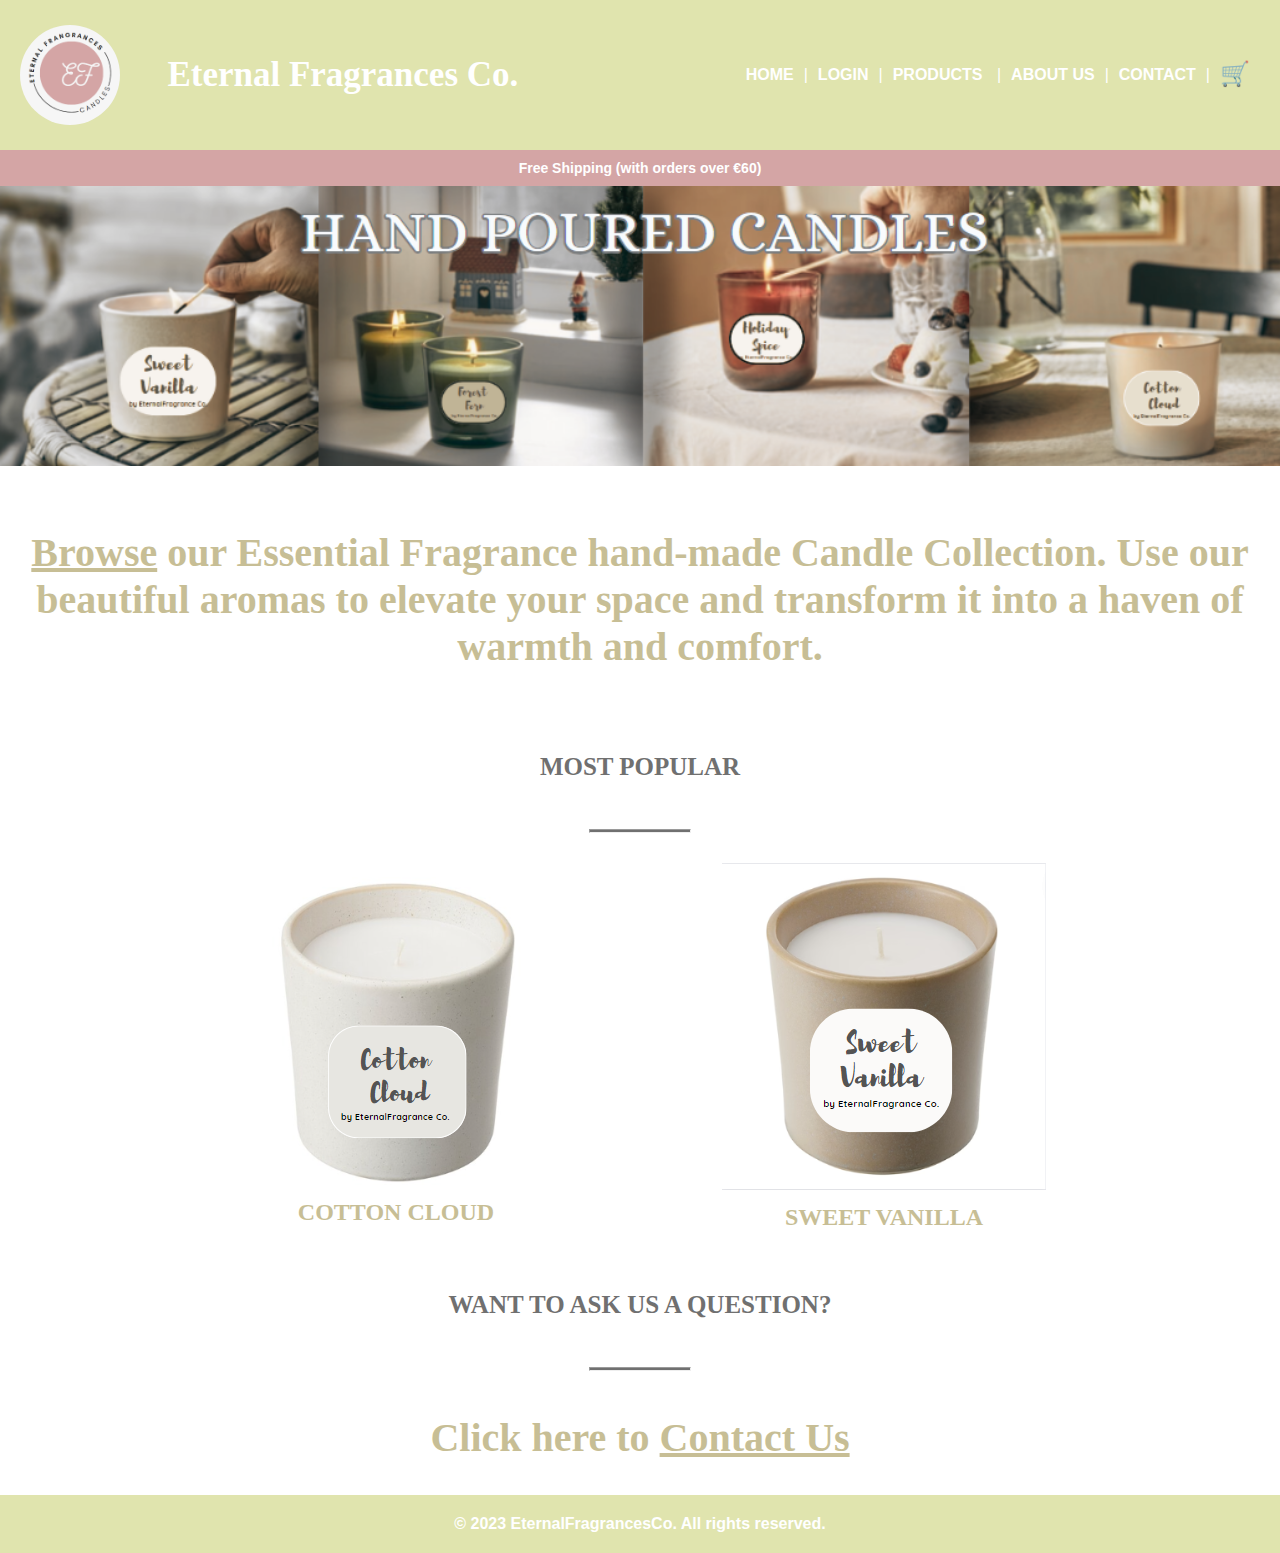
<file: index.html>
<!DOCTYPE html>
<html>
<!-------------------THIS HEADER WILL BE ON EVERY PAGE ---------------------------->
<head>
    <meta charset="UTF-8">
    <meta name="viewport" content="width=device-width, initial-scale=1.0">
	<!-- LINK -->
	<link rel="stylesheet" href="styles.css">
	<!-- LINK -->
    <title>HomePage</title>
</head>
<body>

  <header>
        <div class="logo-container">
			<!-- LINK -->
            <img class= "logo" src="logo.png" alt="Company Logo">
			<!-- LINK -->
        </div>
		<p class= "company_name">Eternal Fragrances Co.</p>
        <nav>
            <ul>
				<!-- LINKS -->
                <li><a href="index.html">Home</a></li>
				<li><a href="login.html">Login</a></li>
                <li>
					<a href="products.html">Products</a>
					<ul>
                        <li><a href="Holiday_Spice.html">Holiday Spice</a></li>
                        <li><a href="Cotton_Cloud.html">Cotton Cloud</a></li>
                        <li><a href="Forest_Fern.html">Forest Fern</a></li>
                        <li><a href="Sweet_Vanilla.html">Sweet Vanilla</a></li>
                    </ul>
				</li>
                <li><a href="about_us.html">About Us</a></li>
                <li><a href="contact.html">Contact</a></li>
				<li id="basket"><a href="basket.html">&#128722;</a></li>
				<!-- LINKS -->
            </ul>
        </nav>
    </header>

    <h1> Free Shipping (with orders over €60)</h1>
	
<!--------------------THIS HEADER WILL BE ON EVERY PAGE ------------------------------->
<img class= "banner-photo" src="banner-img.png" alt="Product 1">

<h2 class="home-heading"> <a href="products.html">Browse</a> our Essential Fragrance hand-made Candle Collection. Use our beautiful aromas to elevate your space and transform it into a haven of warmth and comfort.</h2>

<h3 class="popular-questions"> Most Popular </h3>
<hr>

<div class="product-container">
	 <div class="product">
		<!-- LINK -->
        <a href="Cotton_Cloud.html">
		<!-- LINK -->
			<!-- LINK -->
            <img class= "candle-photo" src="cotton_cloud.png" alt="Product 2">
			<!-- LINK -->
            <h2>COTTON CLOUD</h2>
        </a>
    </div>

	
	<div class="product">
		<!-- LINK -->
        <a href="Sweet_Vanilla.html">
		<!-- LINK -->
			<!-- LINK -->
            <img class= "candle-photo" src="sweet_vanilla.png" alt="Product 4">
			<!-- LINK -->
            <h2>SWEET VANILLA</h2>
        </a>
    </div>
</div>

<h3 class="popular-questions"> Want to ask us a question? </h3>
<hr>
<h2>Click here to <a href="contact.html">Contact Us</a></h2>



<!---------------------------THIS FOOTER WILL BE ON EVERY PAGE --------------------------->
<footer>
        <p>&copy; 2023 EternalFragrancesCo. All rights reserved.</p>
 </footer>
 <!------------------------THIS FOOTER WILL BE ON EVERY PAGE ------------------------------->



</body>

</html>
</file>
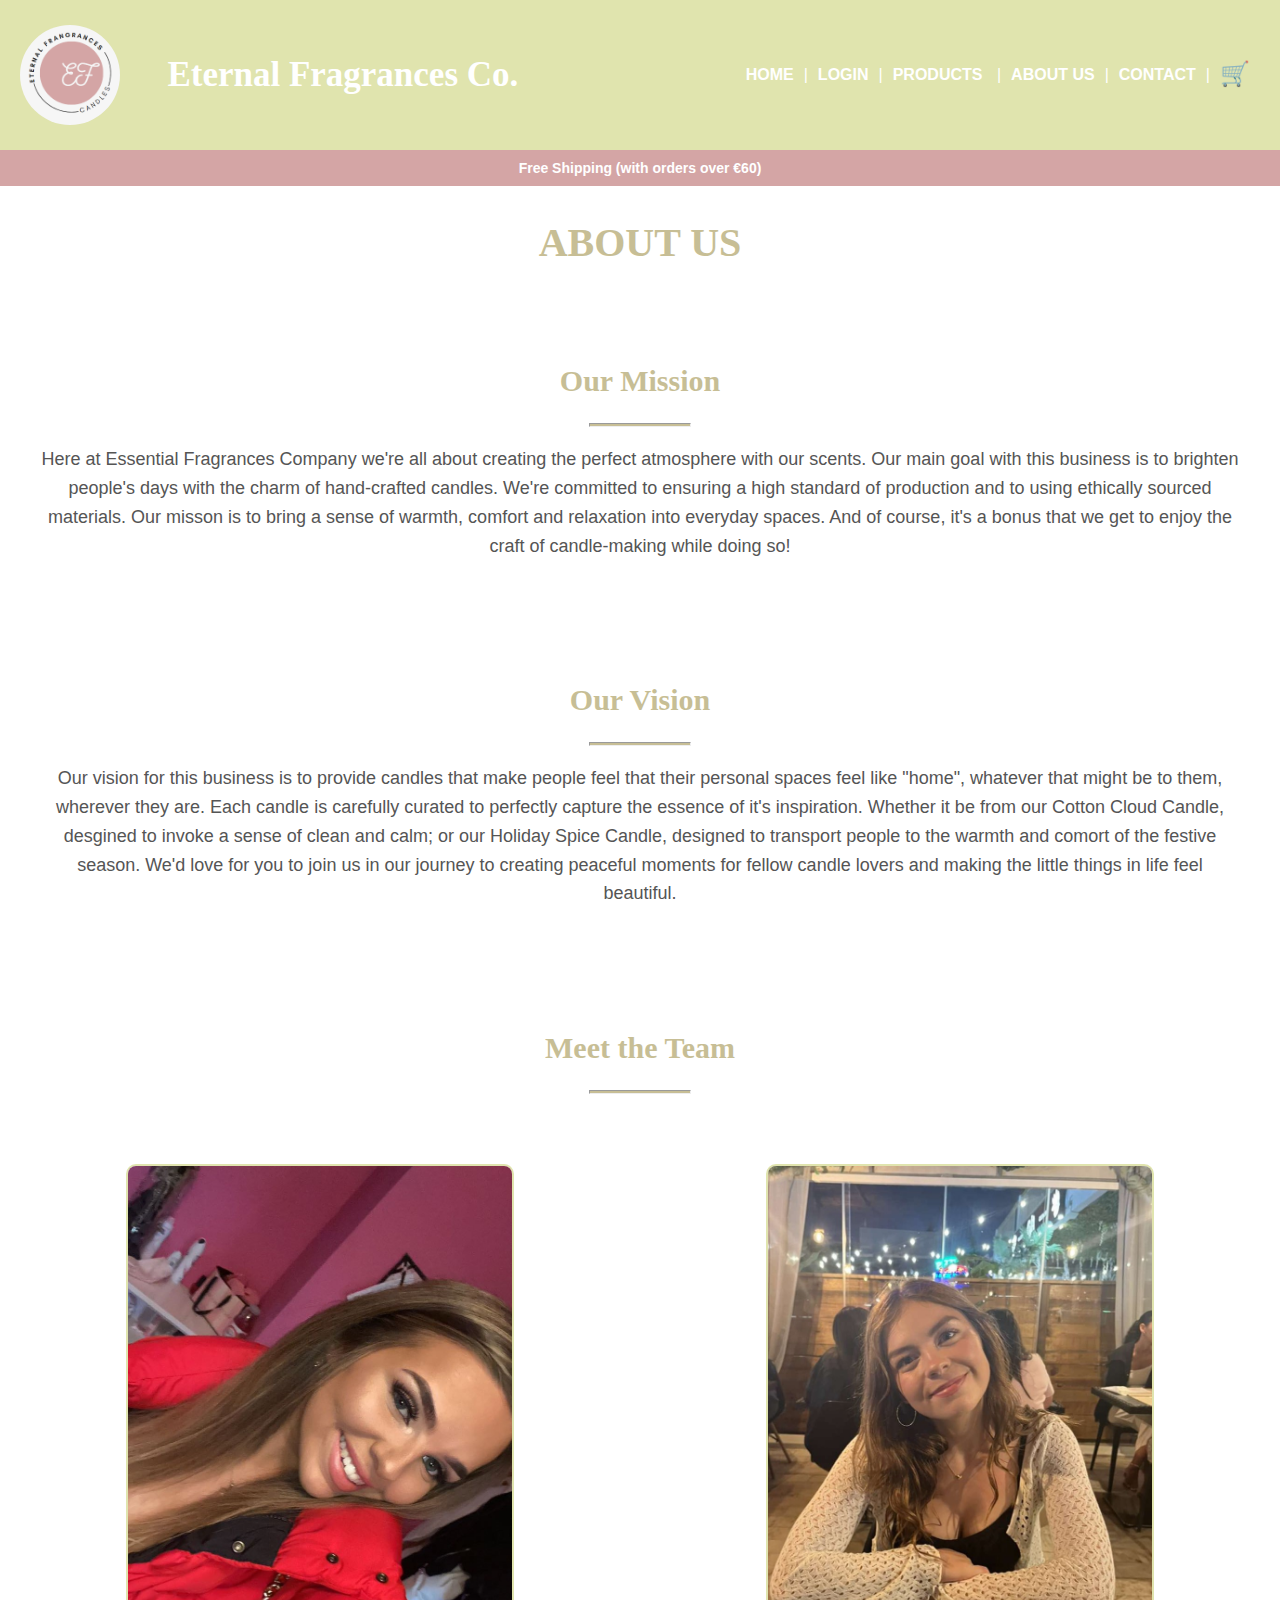
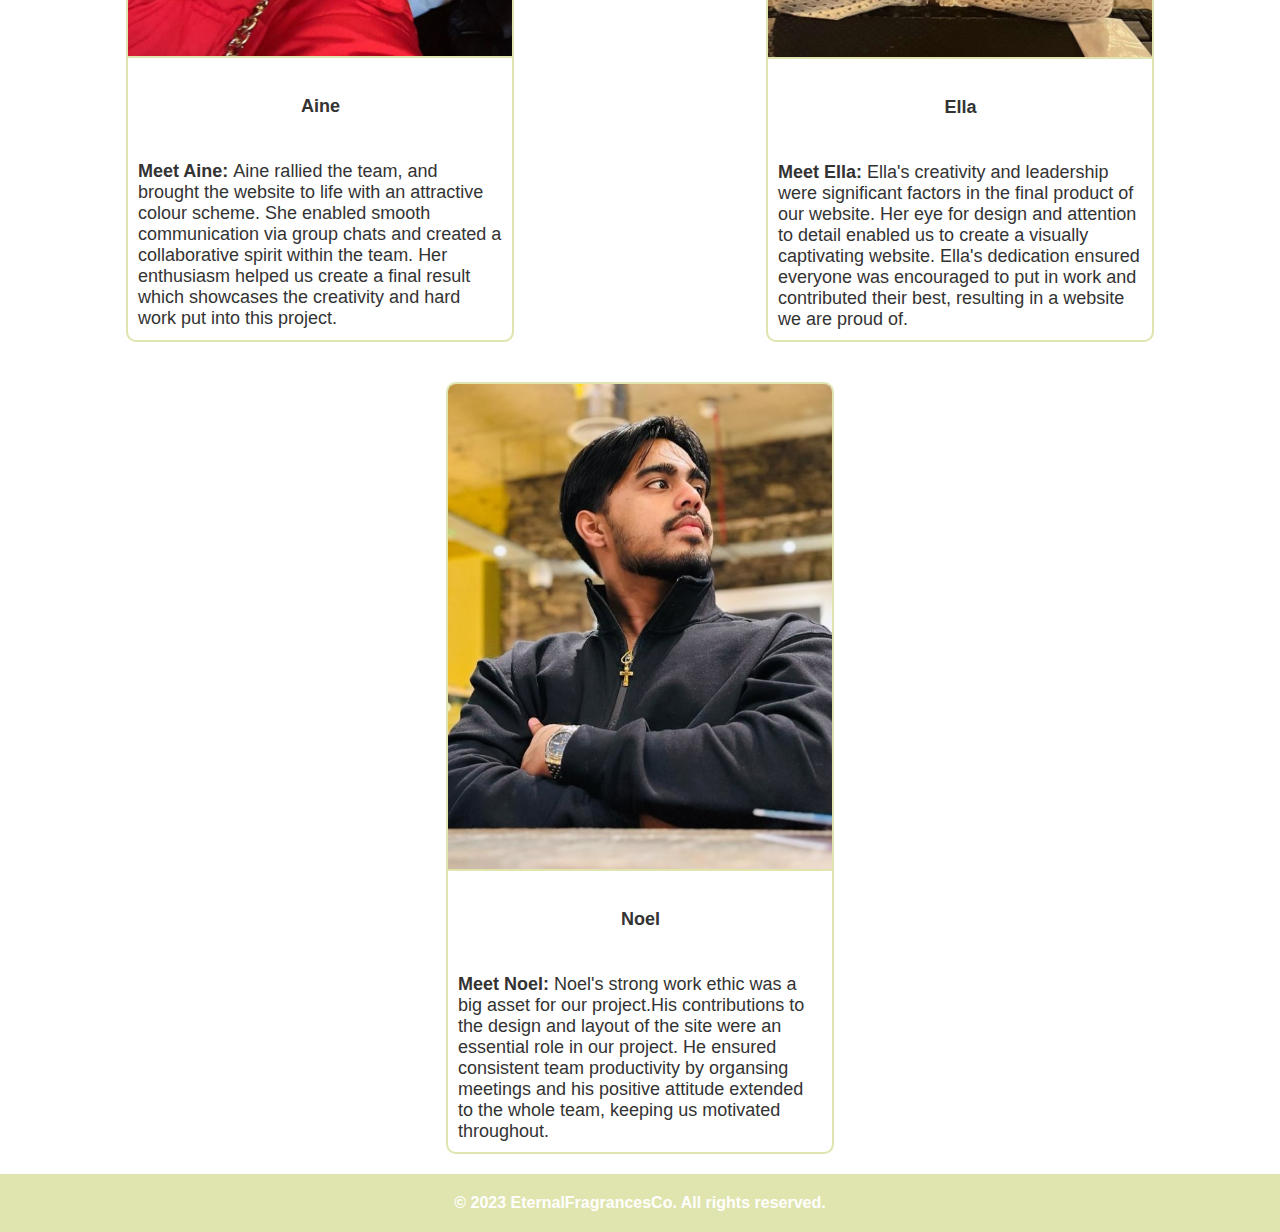
<file: about_us.html>
<!DOCTYPE html>
<html>
<!-------------------THIS HEADER WILL BE ON EVERY PAGE ---------------------------->
<head>
    <meta charset="UTF-8">
    <meta name="viewport" content="width=device-width, initial-scale=1.0">
	<!-- LINK -->
	<link rel="stylesheet" href="styles.css">
	<!-- LINK -->
    <title>About Us</title>
</head>
<body>

<header>
    <div class="logo-container">
		<!-- LINK -->
        <img class= "logo" src="logo.png" alt="Company Logo">
		<!-- LINK -->
    </div>
	<p class= "company_name">Eternal Fragrances Co.</p>
    <nav>
        <ul>
			<!-- LINKS -->
            <li><a href="index.html">Home</a></li>
			<li><a href="login.html">Login</a></li>
            <li>
				<a href="products.html">Products</a>
				<ul>
                    <li><a href="Holiday_Spice.html">Holiday Spice</a></li>
                    <li><a href="Cotton_Cloud.html">Cotton Cloud</a></li>
                    <li><a href="Forest_Fern.html">Forest Fern</a></li>
                    <li><a href="Sweet_Vanilla.html">Sweet Vanilla</a></li>
                </ul>
			</li>
            <li><a href="about_us.html">About Us</a></li>
            <li><a href="contact.html">Contact</a></li>
			<li id="basket"><a href="basket.html">&#128722;</a></li>
			<!-- LINKS -->
        </ul>
	</nav>
</header>

    <h1> Free Shipping (with orders over €60)</h1>
	
<!--------------------THIS HEADER WILL BE ON EVERY PAGE ------------------------------->
 <div class="header">
    <h2>ABOUT US</h2>
 </div>

	<div class="about-details">
    <h2>Our Mission</h2>
	<hr class="about-hr">
        <p>
            Here at Essential Fragrances Company we're all about creating the perfect atmosphere with our scents.
            Our main goal with this business is to brighten people's days with the charm of hand-crafted candles. 
            We're committed to ensuring a high standard of production and to using ethically sourced materials. 
            Our misson is to bring a sense of warmth, comfort and relaxation into everyday spaces. And of course,
			it's a bonus that we get to enjoy the craft of candle-making while doing so!
            
        </p>
    </div>

    <div class="about-details">
    <h2>Our Vision</h2>
	<hr class="about-hr">
        <p>
			Our vision for this business is to provide candles that make people feel that their personal spaces feel like "home",
			whatever that might be to them, wherever they are. Each candle is carefully curated to perfectly capture the essence of 
			it's inspiration. Whether it be from our Cotton Cloud Candle, desgined to invoke a sense of clean and calm; or our Holiday
			Spice Candle, designed to transport people to the warmth and comort of the festive season. We'd love for you to join us in 
			our journey to creating peaceful moments for fellow candle lovers and making the little things in life feel beautiful.
        </p>
    </div>

    <div class="about-details">
        <h2>Meet the Team</h2>
		<hr class="about-hr">
    </div>
    <div class="row">
		<div class="column">
			<img class="team-picture" src="aine.jpg" width="100%;">
            <figcaption><h4>Aine</h4></figcaption>
            <div> 
				<figcaption>
				<strong>Meet Aine: </strong>Aine rallied the team, and brought the website to life with an attractive colour scheme. She enabled smooth communication via group chats and created a collaborative spirit within the team. Her enthusiasm helped us create a final result which showcases the creativity and hard work put into this project.
				</figcaption>
			</div>
		</div>

		<div class="column">
			<img class="team-picture" src="ella.jpg" width="100%;">
            <figcaption><h4>Ella</h4></figcaption>
            <div>
				<figcaption>
				<strong>Meet Ella: </strong>Ella's creativity and leadership were significant factors in the final product of our website. Her eye for design and attention to detail enabled us to create a visually captivating website. Ella's dedication ensured everyone was encouraged to put in work and contributed their best, resulting in a website we are proud of. 
				</figcaption>
			</div>
		</div>

		<div class="column">
			<img class="team-picture" src="noel.jpg" width="100%;">
            <figcaption><h4>Noel</h4></figcaption>
            <div>
				<figcaption>
				<strong>Meet Noel: </strong>Noel's strong work ethic was a big asset for our project.His contributions to the design and layout of the site were an essential role in our project. He ensured consistent team productivity by organsing meetings and his positive attitude extended to the whole team, keeping us motivated throughout.
				</figcaption>
			</div>
		</div>
	</div>
</div>

<!---------------------------THIS FOOTER WILL BE ON EVERY PAGE --------------------------->
<footer>
        <p>&copy; 2023 EternalFragrancesCo. All rights reserved.</p>
 </footer>
 <!------------------------THIS FOOTER WILL BE ON EVERY PAGE ------------------------------->



</body>

</html>
</file>
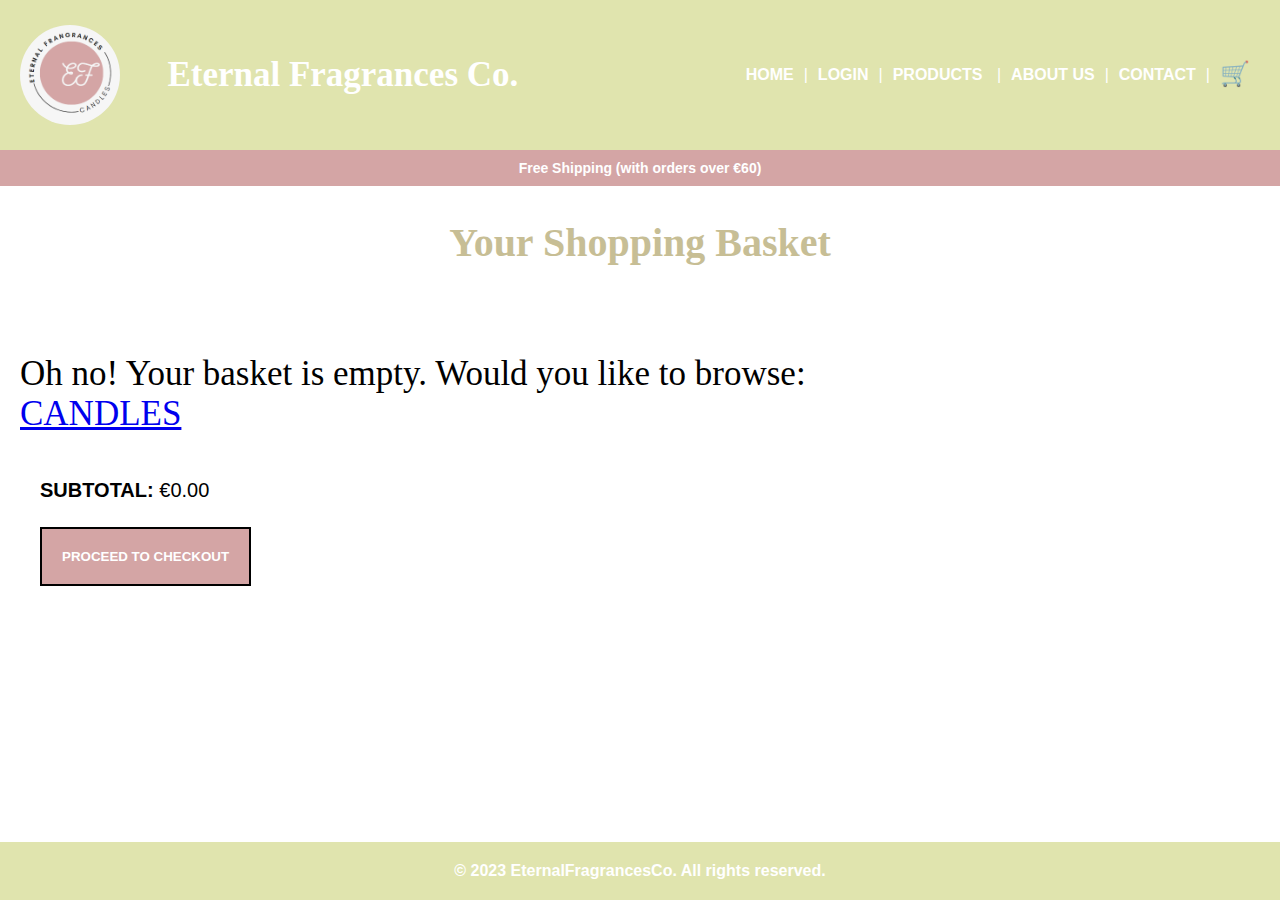
<file: basket.html>
<!DOCTYPE html>
<html>
<!------------------------------------THIS HEADER WILL BE ON EVERY PAGE ----------------------------------------------------->
<head>
    <meta charset="UTF-8">
    <meta name="viewport" content="width=device-width, initial-scale=1.0">
	<!-- LINK -->
	<link rel="stylesheet" href="styles.css">
	<!-- LINK -->
	<!-- LINK -->
    <title>Basket</title>
</head>
<body>
<header>
    <div class="logo-container">
		<!-- LINK -->
        <img class= "logo" src="logo.png" alt="Company Logo">
		<!-- LINK -->
    </div>
	<p class= "company_name">Eternal Fragrances Co.</p>
    <nav>
        <ul>
			<!-- LINKS -->
            <li><a href="index.html">Home</a></li>
			<li><a href="login.html">Login</a></li>
            <li>
				<a href="products.html">Products</a>
				<ul>
                    <li><a href="Holiday_Spice.html">Holiday Spice</a></li>
                    <li><a href="Cotton_Cloud.html">Cotton Cloud</a></li>
                    <li><a href="Forest_Fern.html">Forest Fern</a></li>
                    <li><a href="Sweet_Vanilla.html">Sweet Vanilla</a></li>
                </ul>
			</li>
            <li><a href="about_us.html">About Us</a></li>
            <li><a href="contact.html">Contact</a></li>
			<li id="basket"><a href="basket.html">&#128722;</a></li>
			<!-- LINKS -->
        </ul>
	</nav>
</header>
	
<h1> Free Shipping (with orders over €60)</h1>
<!---------------------------------------------------------------------------------------------------------->

 <h2>Your Shopping Basket</h2>

    <section id="basket-container">
        <div id="basket-items">
            <!-- The basket items will be added here with JavaScript -->
        </div>
		
		
		
		<section id="empty-basket-message" style="display: none;">
			<p class = "view-products">Oh no! Your basket is empty. Would you like to browse: <a href="products.html">CANDLES</a></p>
		</section>

        <section id="basket-actions">
			<p id="subtotal"><strong>Subtotal:</strong> <span id="subtotal-value">0.00</span></p>
            <button onclick="checkout()">Proceed to Checkout </button>
        </section>
		
	</section>
	
<!---------------------------THIS FOOTER WILL BE ON EVERY PAGE ------------------------------------------------------->
<footer>
        <p>&copy; 2023 EternalFragrancesCo. All rights reserved.</p>
</footer>
<!------------------------------------------------------------------------------------------------------------------>


<!----------------------------------------------- JAVASCRIPT LINK------------------------------------------------>
 
 <script src="script.js"></script>
<!-------------------------------------------------------------------------------------------------------------------->
</body>
</html>
</file>
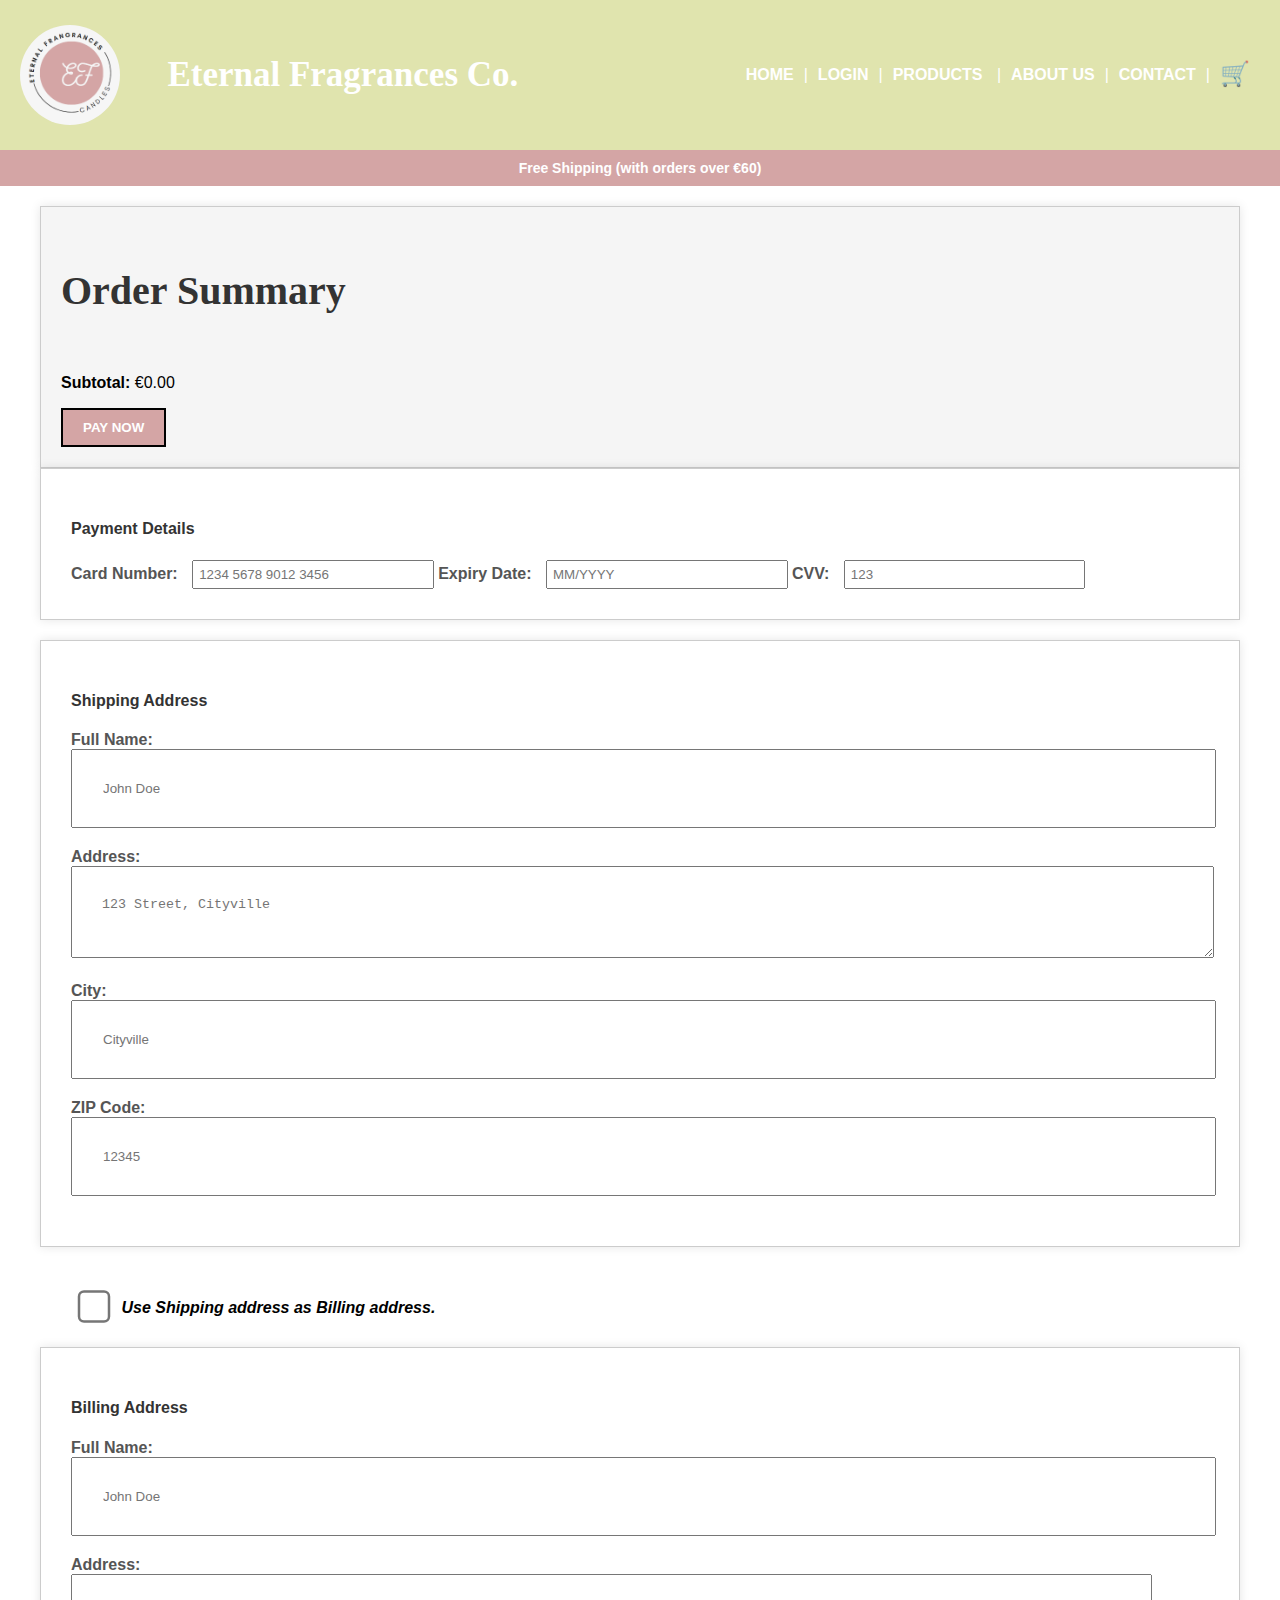
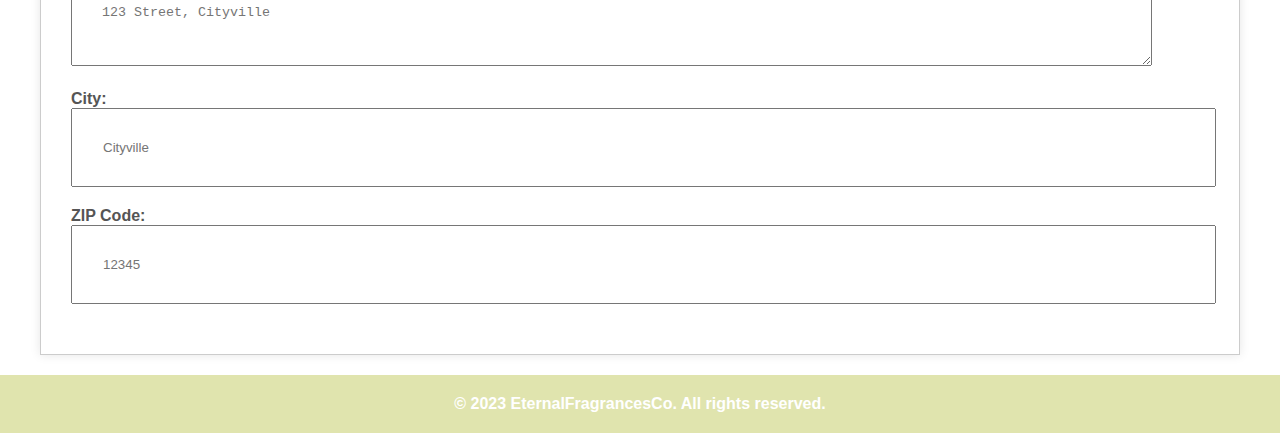
<file: checkout.html>
<!DOCTYPE html>
<html>
<!------------------------------------THIS HEADER WILL BE ON EVERY PAGE ----------------------------------------------------->
<head>
    <meta charset="UTF-8">
    <meta name="viewport" content="width=device-width, initial-scale=1.0">
	<!-- LINK -->
	<link rel="stylesheet" href="styles.css">
	<link rel="stylesheet" href="sweetalert2.min.css">
	<!-- LINK -->
    <title>Checkout</title>
</head>
<body>
<header>
    <div class="logo-container">
		<!-- LINK -->
        <img class= "logo" src="logo.png" alt="Company Logo">
		<!-- LINK -->
    </div>
	<p class= "company_name">Eternal Fragrances Co.</p>
    <nav>
        <ul>
			<!-- LINKS -->
            <li><a href="index.html">Home</a></li>
			<li><a href="login.html">Login</a></li>
            <li>
				<a href="products.html">Products</a>
				<ul>
                    <li><a href="Holiday_Spice.html">Holiday Spice</a></li>
                    <li><a href="Cotton_Cloud.html">Cotton Cloud</a></li>
                    <li><a href="Forest_Fern.html">Forest Fern</a></li>
                    <li><a href="Sweet_Vanilla.html">Sweet Vanilla</a></li>
                </ul>
			</li>
            <li><a href="about_us.html">About Us</a></li>
            <li><a href="contact.html">Contact</a></li>
			<li id="basket"><a href="basket.html">&#128722;</a></li>
			<!-- LINKS -->
        </ul>
	</nav>
</header>
	
<h1> Free Shipping (with orders over €60)</h1>
<!---------------------------------------------------------------------------------------------------------->
<main>
<section id="checkout-container">
            <section id="checkout-summary">
                <h3>Order Summary</h3>
				<ul id="checkout-list"></ul>
				<p><strong>Subtotal: </strong> <span id="subtotal-value"></span></p>
				<button id="pay-now" type="submit">Pay Now</button>
			</section>
			
			
			
			<form class="checkout-form" id="payment-details">
				<h4>Payment Details</h4>
					<label for="card-number">Card Number:</label>
					<input type="text" id="card-number" name="card-number" required placeholder="1234 5678 9012 3456">

					<label for="expiry-date">Expiry Date:</label>
					<input type="text" id="expiry-date" name="expiry-date" placeholder="MM/YYYY" required>

					<label for="cvv">CVV:</label>
					<input type="text" id="cvv" name="cvv" required placeholder="123">

            </form>
			
			
			
			<form class="checkout-form" id="address-details">
                <h4>Shipping Address</h4>
					<label for="full-name">Full Name:</label>
					<input type="text" id="full-name" name="full-name" required placeholder="John Doe">

					<label for="address">Address:</label>
					<textarea id="address" name="address" required placeholder="123 Street, Cityville"></textarea>

					<label for="city">City:</label>
					<input type="text" id="city" name="city" required placeholder="Cityville">

					<label for="zip-code">ZIP Code:</label>
					<input type="text" id="zip-code" name="zip-code" required placeholder="12345">
					
			</form>
					<div id="same-billing-address">
						<input type="checkbox" id="billing-same-as-shipping" name="billing-same-as-shipping">
						<label id="billing-as-shipping" for="billing-same-as-shipping">Use Shipping address as Billing address.</label>
					</div>
				
				
				<form class="checkout-form" id="billing-address"> <!-- Add id="billing-address" to the billing address form -->
					<h4>Billing Address</h4>
					<label for="billing-full-name">Full Name:</label>
					<input type="text" id="billing-full-name" name="billing-full-name" required placeholder="John Doe">

					<label for="billing-address">Address:</label>
					<textarea id="billing-address" name="billing-address" required placeholder="123 Street, Cityville"></textarea>

					<label for="billing-city">City:</label>
					<input type="text" id="billing-city" name="billing-city" required placeholder="Cityville">

					<label for="billing-zip-code">ZIP Code:</label>
					<input type="text" id="billing-zip-code" name="billing-zip-code" required placeholder="12345">
				</form>

	
        </section>
</main>
<!---------------------------THIS FOOTER WILL BE ON EVERY PAGE ------------------------------------------------------->
<footer>
        <p>&copy; 2023 EternalFragrancesCo. All rights reserved.</p>
</footer>
<!------------------------------------------------------------------------------------------------------------------>

<!----------------------------------------------- JAVASCRIPT LINK------------------------------------------------>
<script defer src="script.js"></script>
<script src="sweetalert2.all.min.js"></script>

</body>
</html>
</file>
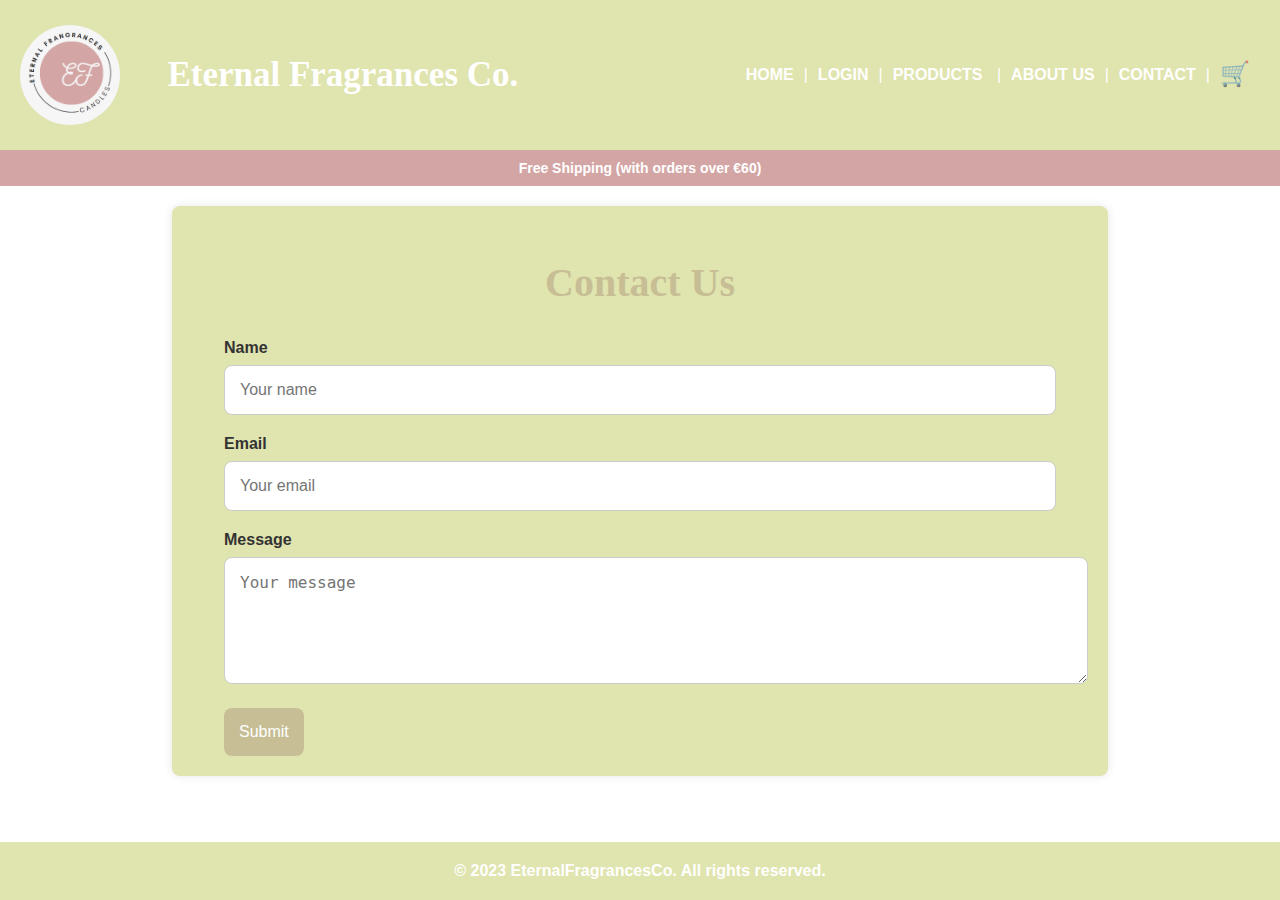
<file: contact.html>
<!DOCTYPE html>
<html>
<!-------------------THIS HEADER WILL BE ON EVERY PAGE ---------------------------->
<head>
    <meta charset="UTF-8">
    <meta name="viewport" content="width=device-width, initial-scale=1.0">
	<!-- LINK -->
	<link rel="stylesheet" href="styles.css">
	<link rel="stylesheet" href="sweetalert2.min.css">
	<!-- LINK -->
    <title>Contact Us</title>
</head>
<body>

<header>
    <div class="logo-container">
		<!-- LINK -->
        <img class= "logo" src="logo.png" alt="Company Logo">
		<!-- LINK -->
    </div>
	<p class= "company_name">Eternal Fragrances Co.</p>
    <nav>
        <ul>
			<!-- LINKS -->
            <li><a href="index.html">Home</a></li>
			<li><a href="login.html">Login</a></li>
            <li>
				<a href="products.html">Products</a>
				<ul>
                    <li><a href="Holiday_Spice.html">Holiday Spice</a></li>
                    <li><a href="Cotton_Cloud.html">Cotton Cloud</a></li>
                    <li><a href="Forest_Fern.html">Forest Fern</a></li>
                    <li><a href="Sweet_Vanilla.html">Sweet Vanilla</a></li>
                </ul>
			</li>
            <li><a href="about_us.html">About Us</a></li>
            <li><a href="contact.html">Contact</a></li>
			<li id="basket"><a href="basket.html">&#128722;</a></li>
			<!-- LINKS -->
        </ul>
	</nav>
</header>
    <h1> Free Shipping (with orders over €60)</h1>
	
<!--------------------THIS HEADER WILL BE ON EVERY PAGE ------------------------------->
<div class="container">
    <h2 class="text-center mt-5">Contact Us</h2>
    <div class="row">
        <div class="col-md-6 offset-md-3 mt-5">
			<div id="message-container"></div>
            <form class="contact-form">
                <div class="form-boxes">
                    <label for="name">Name</label>
                    <input type="text" id="name" class="form-control" placeholder="Your name">
                </div>
                <div class="form-boxes">
                    <label for="email">Email</label>
                    <input type="email" id="email" class="form-control" placeholder="Your email">
                </div>
                <div class="form-boxes">
                    <label for="message">Message</label>
                    <textarea id="message" class="form-control" rows="5" placeholder="Your message"></textarea>
                </div>
                <button type="submit" class="form-submit btn btn-block">Submit</button>
            </form>
			</div>
        </div>
    </div>
</div>


<!---------------------------THIS FOOTER WILL BE ON EVERY PAGE --------------------------->
<footer>
        <p>&copy; 2023 EternalFragrancesCo. All rights reserved.</p>
</footer>
 <!------------------------THIS FOOTER WILL BE ON EVERY PAGE ------------------------------->
 
<script src="script.js"></script>
<script src="sweetalert2.all.min.js"></script>

</body>

</html>
</file>
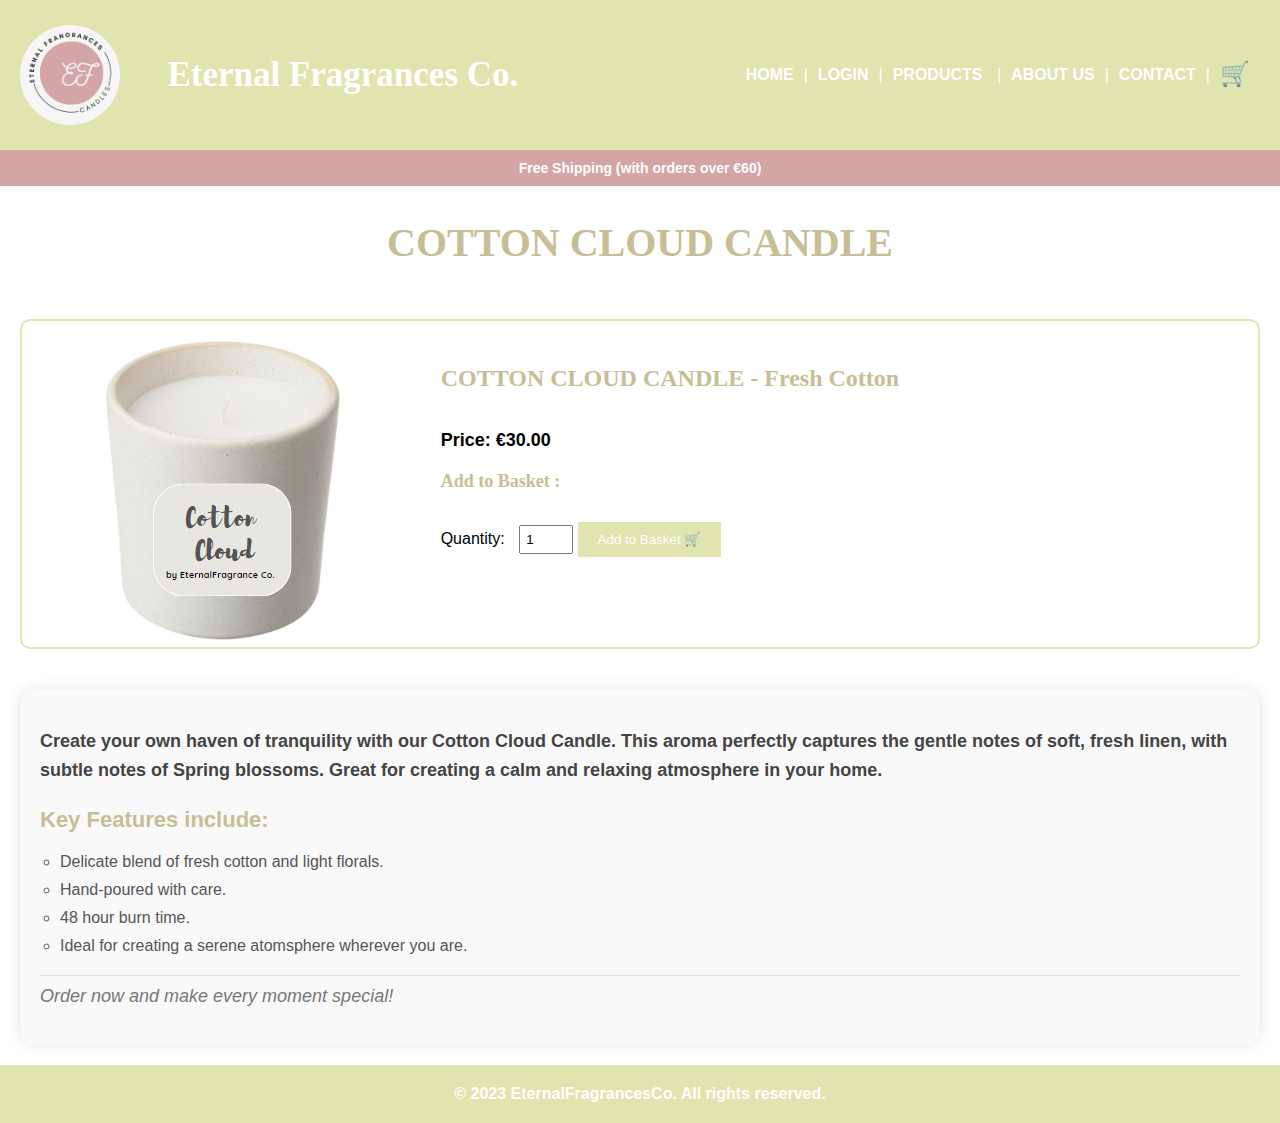
<file: Cotton_Cloud.html>
<!DOCTYPE html>
<html>
<!-------------------THIS HEADER WILL BE ON EVERY PAGE ---------------------------->
<head>
    <meta charset="UTF-8">
    <meta name="viewport" content="width=device-width, initial-scale=1.0">
	<!-- LINK -->
	<link rel="stylesheet" href="styles.css">
	<!-- LINK -->
    <title>Cotton Cloud</title>
	
</head>
<body>

<header>
    <div class="logo-container">
		<!-- LINK -->
        <img class= "logo" src="logo.png" alt="Company Logo">
		<!-- LINK -->
    </div>
	<p class= "company_name">Eternal Fragrances Co.</p>
    <nav>
        <ul>
			<!-- LINKS -->
            <li><a href="index.html">Home</a></li>
			<li><a href="login.html">Login</a></li>
            <li>
				<a href="products.html">Products</a>
				<ul>
                    <li><a href="Holiday_Spice.html">Holiday Spice</a></li>
                    <li><a href="Cotton_Cloud.html">Cotton Cloud</a></li>
                    <li><a href="Forest_Fern.html">Forest Fern</a></li>
                    <li><a href="Sweet_Vanilla.html">Sweet Vanilla</a></li>
                </ul>
			</li>
            <li><a href="about_us.html">About Us</a></li>
            <li><a href="contact.html">Contact</a></li>
			<li id="basket"><a href="basket.html">&#128722;</a></li>
			<!-- LINKS -->
        </ul>
	</nav>
</header>

<h1> Free Shipping (with orders over €60)</h1>


<!----------------IMAGE OF CANDLE AND ADD TO BASKET OPTION ----------------->
<h2>COTTON CLOUD CANDLE</h2>
<section id="candle-name">
		<div class="product_photo">
			<!--LINK -->
			<img class="product_image" src="cotton_cloud.png" alt="Cotton Cloud Candle Image">
			<!--LINK -->
		</div>
		<div class="product_details">
			<h3>COTTON CLOUD CANDLE - Fresh Cotton </h3>
			<p> Price: €30.00</p>
			<div class="add-to-basket">
				<h3>Add to Basket : </h3>
				<label for="quantity">Quantity:</label>
				<input type="number" id="quantity" name="quantity" value="1" min="1">
				<button onclick="addToBasketCottonCloud()">Add to Basket &#128722;</button>
			</div>
		</div>
</section>

<!----------------------DESCRIPTION OF CANDLE ------------------------->
<section id="candle-description">
        <p class= "main-description">Create your own haven of tranquility with our Cotton Cloud Candle. This aroma perfectly captures the gentle notes of soft, fresh linen, with subtle notes of Spring blossoms. Great for creating a calm and relaxing atmosphere in your home.</p>
        <p class= "features">Key Features include:</p>
        <ul>
            <li>Delicate blend of fresh cotton and light florals.</li>
            <li>Hand-poured with care.</li>
            <li>48 hour burn time.</li>
            <li>Ideal for creating a serene atomsphere wherever you are.</li>
        </ul>
        <p class= "final-sentence"> Order now and make every moment special!</p>
</section>
	
<!---------------------------THIS FOOTER WILL BE ON EVERY PAGE --------------------------->
<footer>
        <p>&copy; 2023 EternalFragrancesCo. All rights reserved.</p>
</footer>
<!------------------------THIS FOOTER WILL BE ON EVERY PAGE ------------------------------->

<!----------------------------------------------- JAVASCRIPT LINK------------------------------------------------>
 
 <script src="script.js"></script>
<!-------------------------------------------------------------------------------------------------------------------->
</body>

</html>
</file>
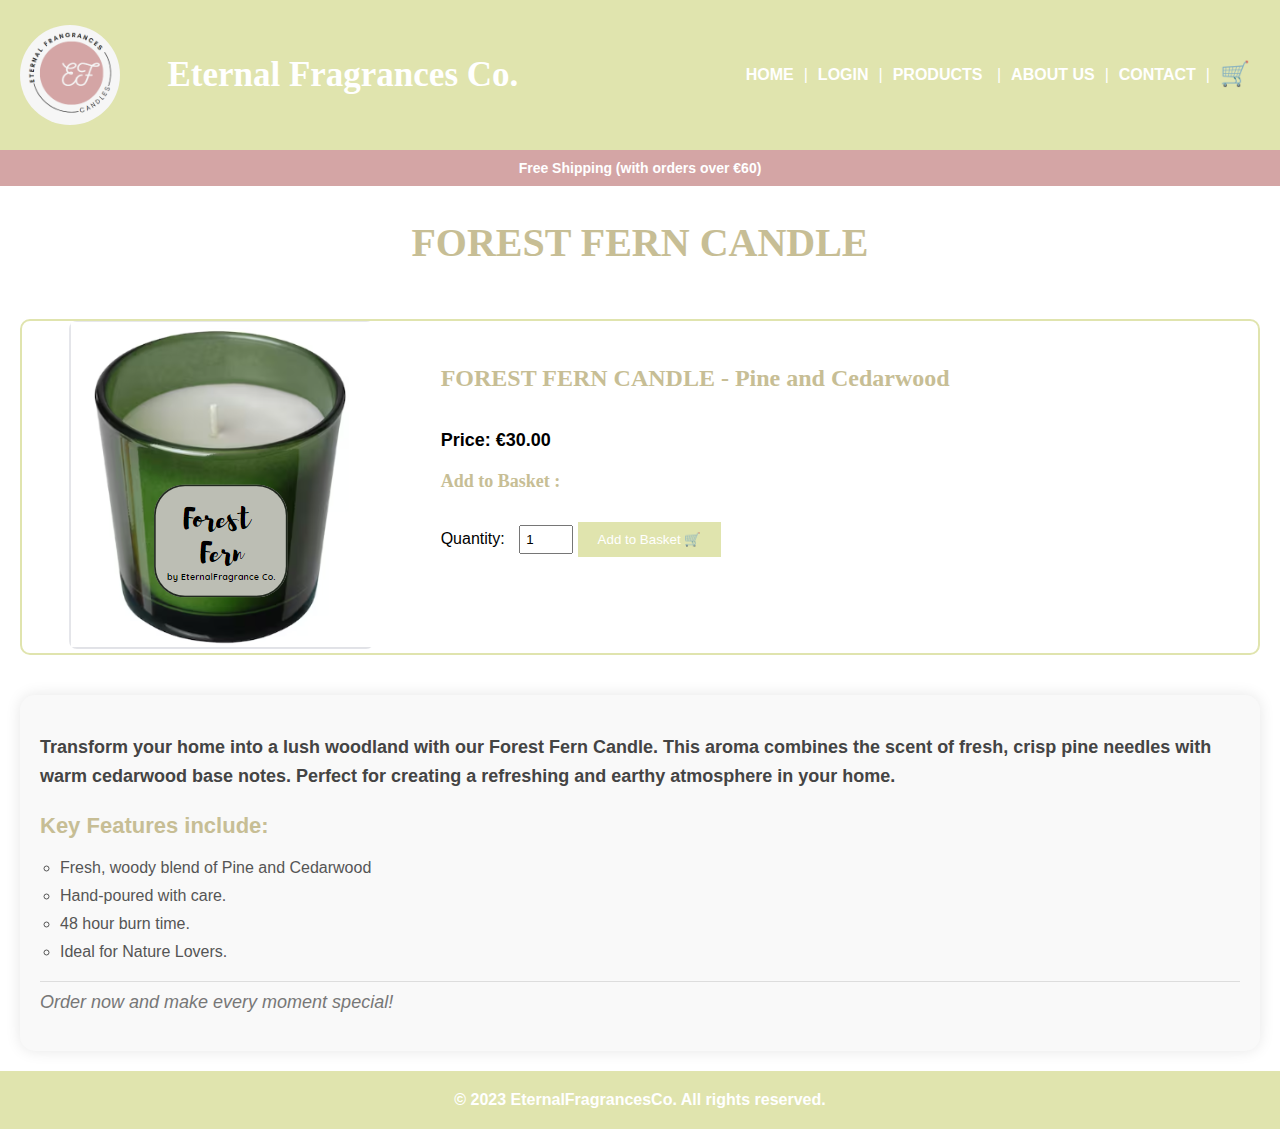
<file: Forest_Fern.html>
<!DOCTYPE html>
<html>
<!-------------------THIS HEADER WILL BE ON EVERY PAGE ---------------------------->
<head>
    <meta charset="UTF-8">
    <meta name="viewport" content="width=device-width, initial-scale=1.0">
	<!-- LINK -->
	<link rel="stylesheet" href="styles.css">
	<!-- LINK -->
	
    <title>Forest Fern</title>
</head>
<body>

<header>
    <div class="logo-container">
		<!-- LINK -->
        <img class= "logo" src="logo.png" alt="Company Logo">
		<!-- LINK -->
    </div>
	<p class= "company_name">Eternal Fragrances Co.</p>
    <nav>
        <ul>
			<!-- LINKS -->
            <li><a href="index.html">Home</a></li>
			<li><a href="login.html">Login</a></li>
            <li>
				<a href="products.html">Products</a>
				<ul>
                    <li><a href="Holiday_Spice.html">Holiday Spice</a></li>
                    <li><a href="Cotton_Cloud.html">Cotton Cloud</a></li>
                    <li><a href="Forest_Fern.html">Forest Fern</a></li>
                    <li><a href="Sweet_Vanilla.html">Sweet Vanilla</a></li>
                </ul>
			</li>
            <li><a href="about_us.html">About Us</a></li>
            <li><a href="contact.html">Contact</a></li>
			<li id="basket"><a href="basket.html">&#128722;</a></li>
			<!-- LINKS -->
        </ul>
	</nav>
</header>

<h1> Free Shipping (with orders over €60)</h1>


<!----------------IMAGE OF CANDLE AND ADD TO BASKET OPTION ----------------->
<h2>FOREST FERN CANDLE</h2>
<section id="candle-name">
		<div class="product_photo">
			<!--LINK -->
			<img class="product_image" src="forest_fern.png" alt="Forest Fern Candle Image">
			<!--LINK -->
		</div>
		<div class="product_details">
			<h3>FOREST FERN CANDLE - Pine and Cedarwood </h3>
			<p> Price: €30.00</p>
			<div class="add-to-basket">
				<h3>Add to Basket : </h3>
				<label for="quantity">Quantity:</label>
				<input type="number" id="quantity" name="quantity" value="1" min="1">
				<button onclick="addToBasketForestFern()">Add to Basket &#128722;</button>
			</div>
		</div>
</section>

<!----------------------DESCRIPTION OF CANDLE ------------------------->
<section id="candle-description">
        <p class= "main-description">Transform your home into a lush woodland with our Forest Fern Candle. This aroma combines the scent of fresh, crisp pine needles with warm cedarwood base notes. Perfect for creating a refreshing and earthy atmosphere in your home.</p>
        <p class= "features">Key Features include:</p>
        <ul>
            <li>Fresh, woody blend of Pine and Cedarwood</li>
            <li>Hand-poured with care.</li>
            <li>48 hour burn time.</li>
            <li>Ideal for Nature Lovers.</li>
        </ul>
        <p class= "final-sentence"> Order now and make every moment special!</p>
</section>
	
<!---------------------------THIS FOOTER WILL BE ON EVERY PAGE --------------------------->
<footer>
        <p>&copy; 2023 EternalFragrancesCo. All rights reserved.</p>
</footer>
 <!------------------------THIS FOOTER WILL BE ON EVERY PAGE ------------------------------->

<!----------------------------------------------- JAVASCRIPT LINK------------------------------------------------>
 
 <script src="script.js"></script>
<!-------------------------------------------------------------------------------------------------------------------->

</body>
</html>
</file>
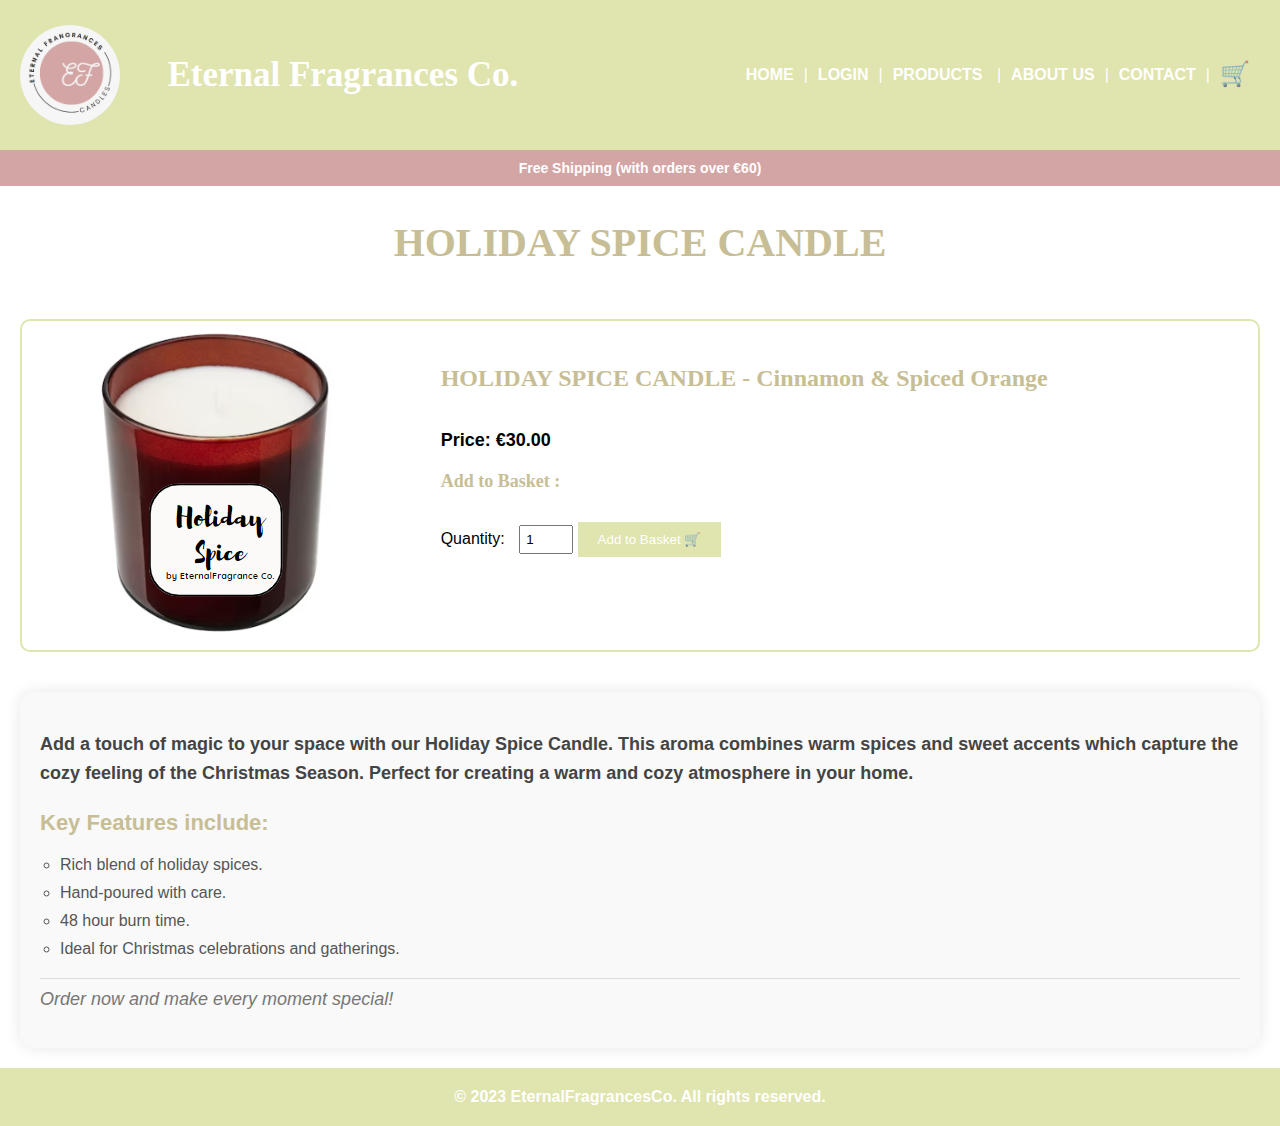
<file: Holiday_Spice.html>
<!DOCTYPE html>
<html>
<!-------------------THIS HEADER WILL BE ON EVERY PAGE ---------------------------->
<head>
    <meta charset="UTF-8">
    <meta name="viewport" content="width=device-width, initial-scale=1.0">
	<!-- LINK -->
	<link rel="stylesheet" href="styles.css">
	<!-- LINK -->
    <title>Holiday Spice</title>
</head>
<body>

<header>
    <div class="logo-container">
		<!-- LINK -->
        <img class= "logo" src="logo.png" alt="Company Logo">
		<!-- LINK -->
    </div>
	<p class= "company_name">Eternal Fragrances Co.</p>
    <nav>
        <ul>
			<!-- LINKS -->
            <li><a href="index.html">Home</a></li>
			<li><a href="login.html">Login</a></li>
            <li>
				<a href="products.html">Products</a>
				<ul>
                    <li><a href="Holiday_Spice.html">Holiday Spice</a></li>
                    <li><a href="Cotton_Cloud.html">Cotton Cloud</a></li>
                    <li><a href="Forest_Fern.html">Forest Fern</a></li>
                    <li><a href="Sweet_Vanilla.html">Sweet Vanilla</a></li>
                </ul>
			</li>
            <li><a href="about_us.html">About Us</a></li>
            <li><a href="contact.html">Contact</a></li>
			<li id="basket"><a href="basket.html">&#128722;</a></li>
			<!-- LINKS -->
        </ul>
	</nav>
</header>
<h1> Free Shipping (with orders over €60)</h1>


<!----------------IMAGE OF CANDLE AND ADD TO BASKET OPTION ----------------->
<h2>HOLIDAY SPICE CANDLE</h2>
<section id="candle-name">
		<div class="product_photo">
			<!--LINK -->
			<img class="product_image" src="holiday_spice.png" alt="Holiday Spice Candle Image">
			<!--LINK -->
		</div>
		<div class="product_details">
			<h3>HOLIDAY SPICE CANDLE - Cinnamon & Spiced Orange</h3>
			<p> Price: €30.00</p>
			<div class="add-to-basket">
				<h3>Add to Basket : </h3>
				<label for="quantity">Quantity:</label>
				<input type="number" id="quantity" name="quantity" value="1" min="1">
				<button onclick="addToBasketHolidaySpice()">Add to Basket &#128722;</button>
			</div>
		</div>
</section>

<!----------------------DESCRIPTION OF CANDLE ------------------------->
<section id="candle-description">
        <p class= "main-description">Add a touch of magic to your space with our Holiday Spice Candle. This aroma combines warm spices and sweet accents which capture the cozy feeling of the Christmas Season. Perfect for creating a warm and cozy atmosphere in your home.</p>
        <p class= "features">Key Features include:</p>
        <ul>
            <li>Rich blend of holiday spices.</li>
            <li>Hand-poured with care.</li>
            <li>48 hour burn time.</li>
            <li>Ideal for Christmas celebrations and gatherings.</li>
        </ul>
        <p class= "final-sentence"> Order now and make every moment special!</p>
</section>
	
<!---------------------------THIS FOOTER WILL BE ON EVERY PAGE --------------------------->
<footer>
        <p>&copy; 2023 EternalFragrancesCo. All rights reserved.</p>
</footer>
 <!------------------------THIS FOOTER WILL BE ON EVERY PAGE ------------------------------->
 
<!----------------------------------------------- JAVASCRIPT LINK------------------------------------------------>
 
 <script src="script.js"></script>
<!-------------------------------------------------------------------------------------------------------------------->
</body>

</html>
</file>
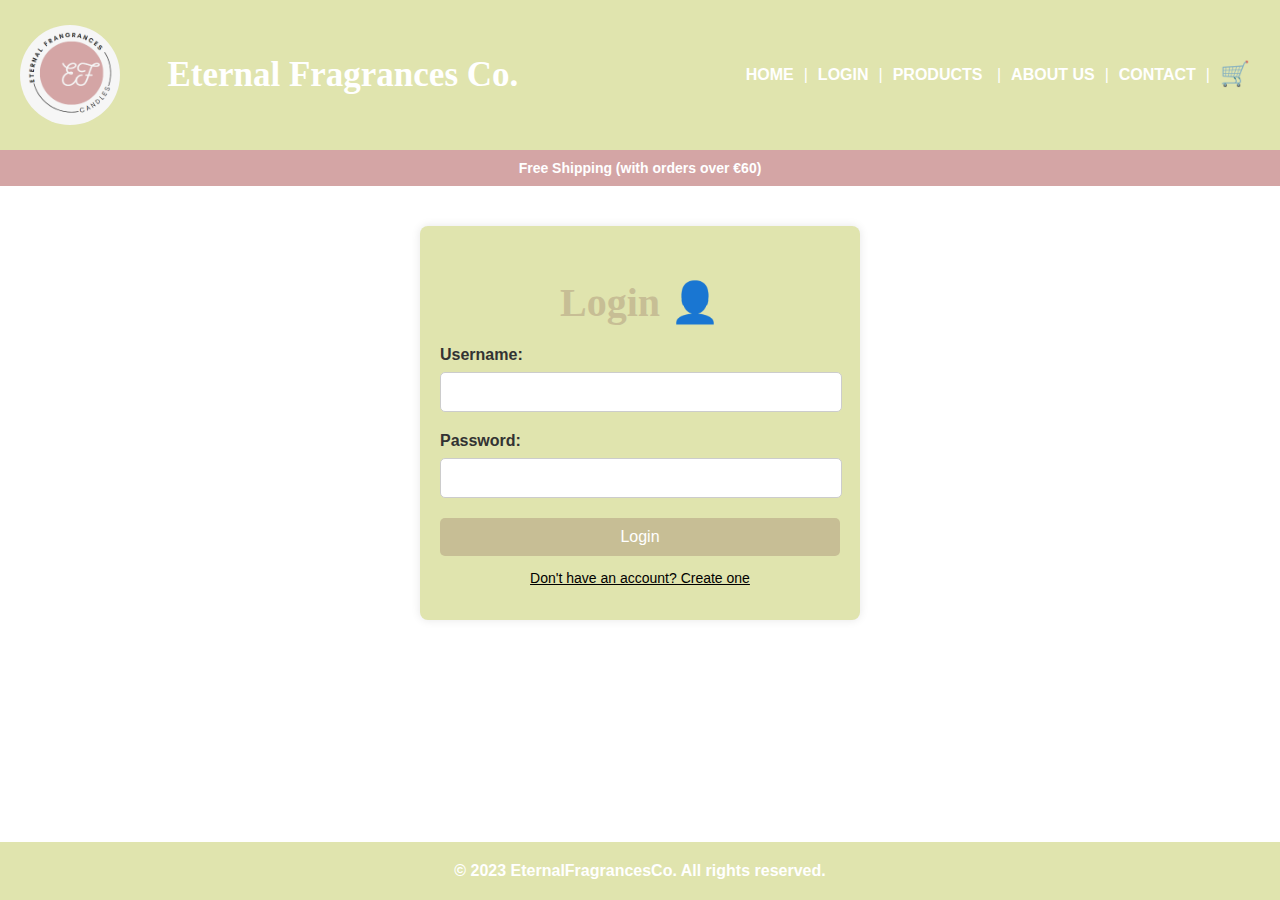
<file: login.html>
<!DOCTYPE html>
<html>
<!-------------------THIS HEADER WILL BE ON EVERY PAGE ---------------------------->
<head>
    <meta charset="UTF-8">
    <meta name="viewport" content="width=device-width, initial-scale=1.0">
	<!-- LINK -->
	<link rel="stylesheet" href="styles.css">
	<link rel="stylesheet" href="sweetalert2.min.css">
	<!-- LINK -->
    <title>Login</title>
</head>
<body>

<header>
    <div class="logo-container">
		<!-- LINK -->
        <img class= "logo" src="logo.png" alt="Company Logo">
		<!-- LINK -->
    </div>
	<p class= "company_name">Eternal Fragrances Co.</p>
    <nav>
        <ul>
			<!-- LINKS -->
            <li><a href="index.html">Home</a></li>
			<li><a href="login.html">Login</a></li>
            <li>
				<a href="products.html">Products</a>
				<ul>
                    <li><a href="Holiday_Spice.html">Holiday Spice</a></li>
                    <li><a href="Cotton_Cloud.html">Cotton Cloud</a></li>
                    <li><a href="Forest_Fern.html">Forest Fern</a></li>
                    <li><a href="Sweet_Vanilla.html">Sweet Vanilla</a></li>
                </ul>
			</li>
            <li><a href="about_us.html">About Us</a></li>
            <li><a href="contact.html">Contact</a></li>
			<li id="basket"><a href="basket.html">&#128722;</a></li>
			<!-- LINKS -->
        </ul>
	</nav>
</header>

    <h1> Free Shipping (with orders over €60)</h1>
	
<!--------------------THIS HEADER WILL BE ON EVERY PAGE ------------------------------->
<section class="login-section">
    <div class="login-container">
        <div id="loginFormContainer">
            <h2 class="login-heading">Login &#x1F464;</h2>

            <form class="login-form" id="loginForm">
                <div class="form-group">
                    <label for="username">Username:</label>
                    <input type="text" id="username" name="username" required>
                </div>
                
                <div class="form-group">
                    <label for="password">Password:</label>
                    <input type="password" id="password" name="password" required>
                </div>

                <button class="login-button" type="button" onclick="attemptLogin()">Login</button>
            </form>

            <p class="switch-form-link" onclick="showCreateAccountForm()">Don't have an account? Create one</p>
        </div>

        <div id="createAccountFormContainer" style="display: none;">
            <h2 class="login-heading">Create an Account &#x270D;</h2>

            <form class="login-form" id="createAccountForm">
                <div class="form-group">
                    <label for="newUsername">Username:</label>
                    <input type="text" id="newUsername" name="newUsername" required>
                </div>
                
                <div class="form-group">
                    <label for="newPassword">Password:</label>
                    <input type="password" id="newPassword" name="newPassword" required>
                </div>

                <button class="login-button" type="button" onclick="createAccount()">Create Account</button>
            </form>

            <p class="switch-form-link" onclick="showLoginForm()">Already have an account? Log in</p>
        </div>
    </div>
</section>

<!---------------------------THIS FOOTER WILL BE ON EVERY PAGE --------------------------->
<footer>
        <p>&copy; 2023 EternalFragrancesCo. All rights reserved.</p>
 </footer>
 <!------------------------THIS FOOTER WILL BE ON EVERY PAGE ------------------------------->

<script src="script.js"></script>
<script src="sweetalert2.all.min.js"></script>
</body>

</html>
</file>
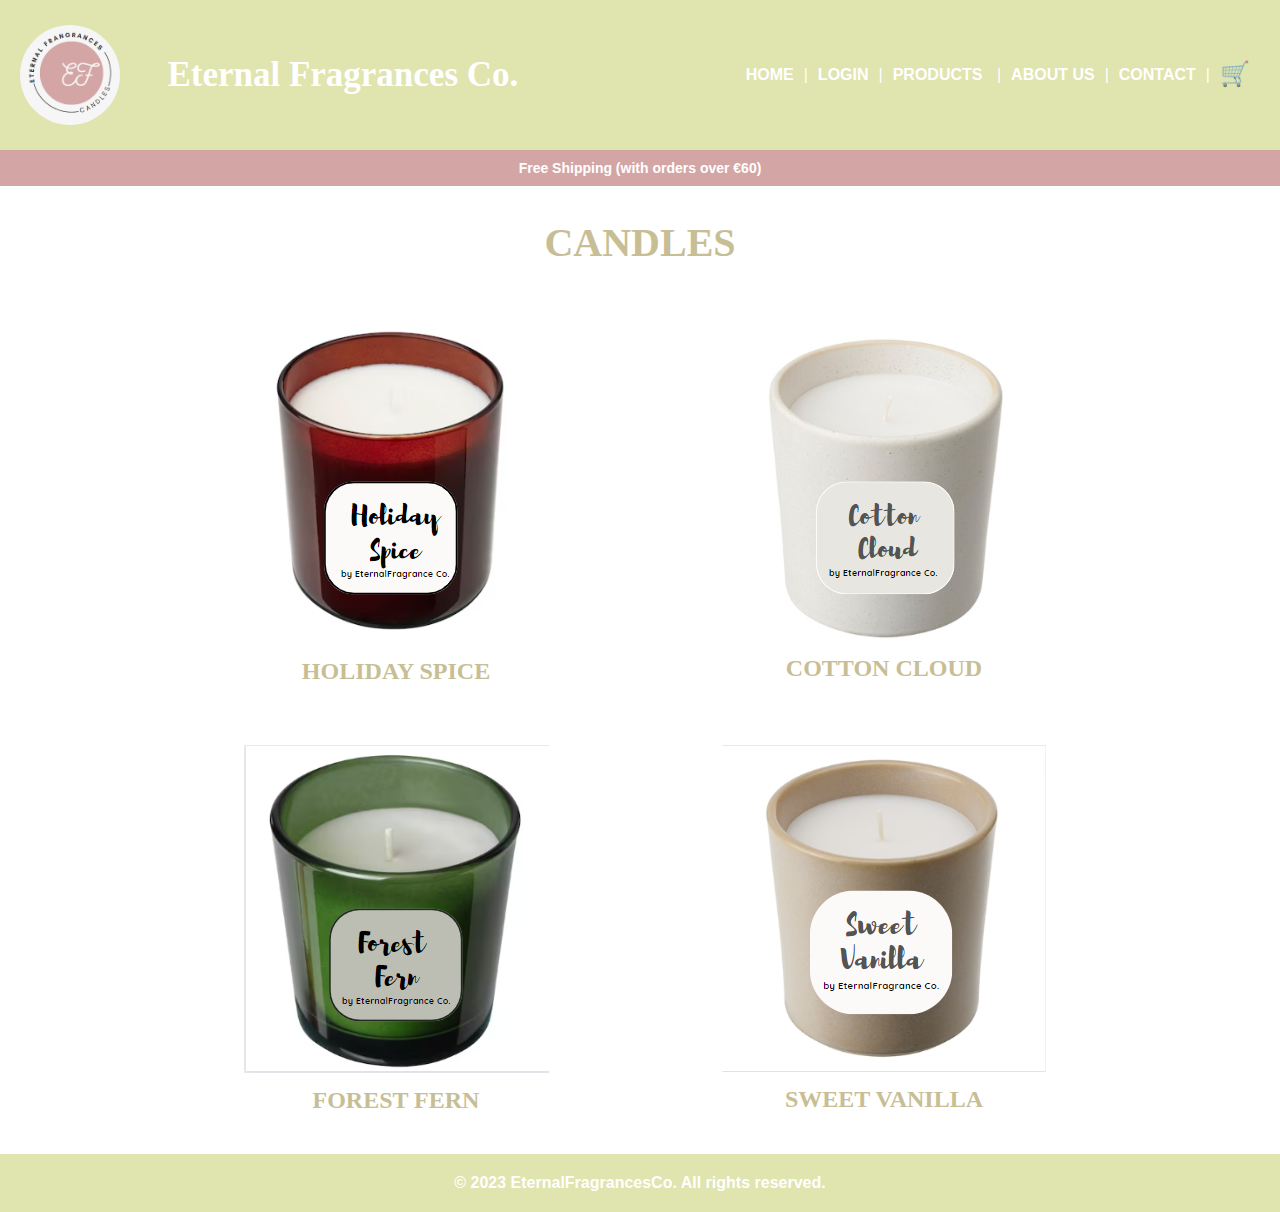
<file: products.html>
<!DOCTYPE html>
<html>
<!-------------------THIS HEADER WILL BE ON EVERY PAGE ---------------------------->
<head>
    <meta charset="UTF-8">
    <meta name="viewport" content="width=device-width, initial-scale=1.0">
	<!-- LINK -->
	<link rel="stylesheet" href="styles.css">
	<!-- LINK -->
    <title>Products</title>
</head>
<body>

<header>
    <div class="logo-container">
		<!-- LINK -->
        <img class= "logo" src="logo.png" alt="Company Logo">
		<!-- LINK -->
    </div>
	<p class= "company_name">Eternal Fragrances Co.</p>
    <nav>
        <ul>
			<!-- LINKS -->
            <li><a href="index.html">Home</a></li>
			<li><a href="login.html">Login</a></li>
            <li>
				<a href="products.html">Products</a>
				<ul>
                    <li><a href="Holiday_Spice.html">Holiday Spice</a></li>
                    <li><a href="Cotton_Cloud.html">Cotton Cloud</a></li>
                    <li><a href="Forest_Fern.html">Forest Fern</a></li>
                    <li><a href="Sweet_Vanilla.html">Sweet Vanilla</a></li>
                </ul>
			</li>
            <li><a href="about_us.html">About Us</a></li>
            <li><a href="contact.html">Contact</a></li>
			<li id="basket"><a href="basket.html">&#128722;</a></li>
			<!-- LINKS -->
        </ul>
	</nav>
</header>

    <h1> Free Shipping (with orders over €60)</h1>
	
<!--------------------THIS HEADER WILL BE ON EVERY PAGE ------------------------------->
	
	<h2> CANDLES </h2>

<div class="product-container">
    <div class="product">
		<!-- LINK -->
        <a href="Holiday_Spice.html">
		<!-- LINK -->
			<!-- LINK -->
            <img class= "candle-photo" src="holiday_spice.png" alt="Product 1">
			<!-- LINK -->
            <h2>HOLIDAY SPICE</h2>
        </a>
    </div>

    <div class="product">
		<!-- LINK -->
        <a href="Cotton_Cloud.html">
		<!-- LINK -->
			<!-- LINK -->
            <img class= "candle-photo" src="cotton_cloud.png" alt="Product 2">
			<!-- LINK -->
            <h2>COTTON CLOUD</h2>
        </a>
    </div>

    <div class="product">
		<!-- LINK -->
        <a href="Forest_Fern.html">
		<!-- LINK -->
			<!-- LINK -->
            <img class= "candle-photo" src="forest_fern.png" alt="Product 3">
			<!-- LINK -->
            <h2>FOREST FERN</h2>
        </a>
    </div>
	
	<div class="product">
		<!-- LINK -->
        <a href="Sweet_Vanilla.html">
		<!-- LINK -->
			<!-- LINK -->
            <img class= "candle-photo" src="sweet_vanilla.png" alt="Product 4">
			<!-- LINK -->
            <h2>SWEET VANILLA</h2>
        </a>
    </div>
</div>

<!---------------------------THIS FOOTER WILL BE ON EVERY PAGE --------------------------->
<footer>
        <p>&copy; 2023 EternalFragrancesCo. All rights reserved.</p>
 </footer>
 <!------------------------THIS FOOTER WILL BE ON EVERY PAGE ------------------------------->



</body>

</html>
</file>
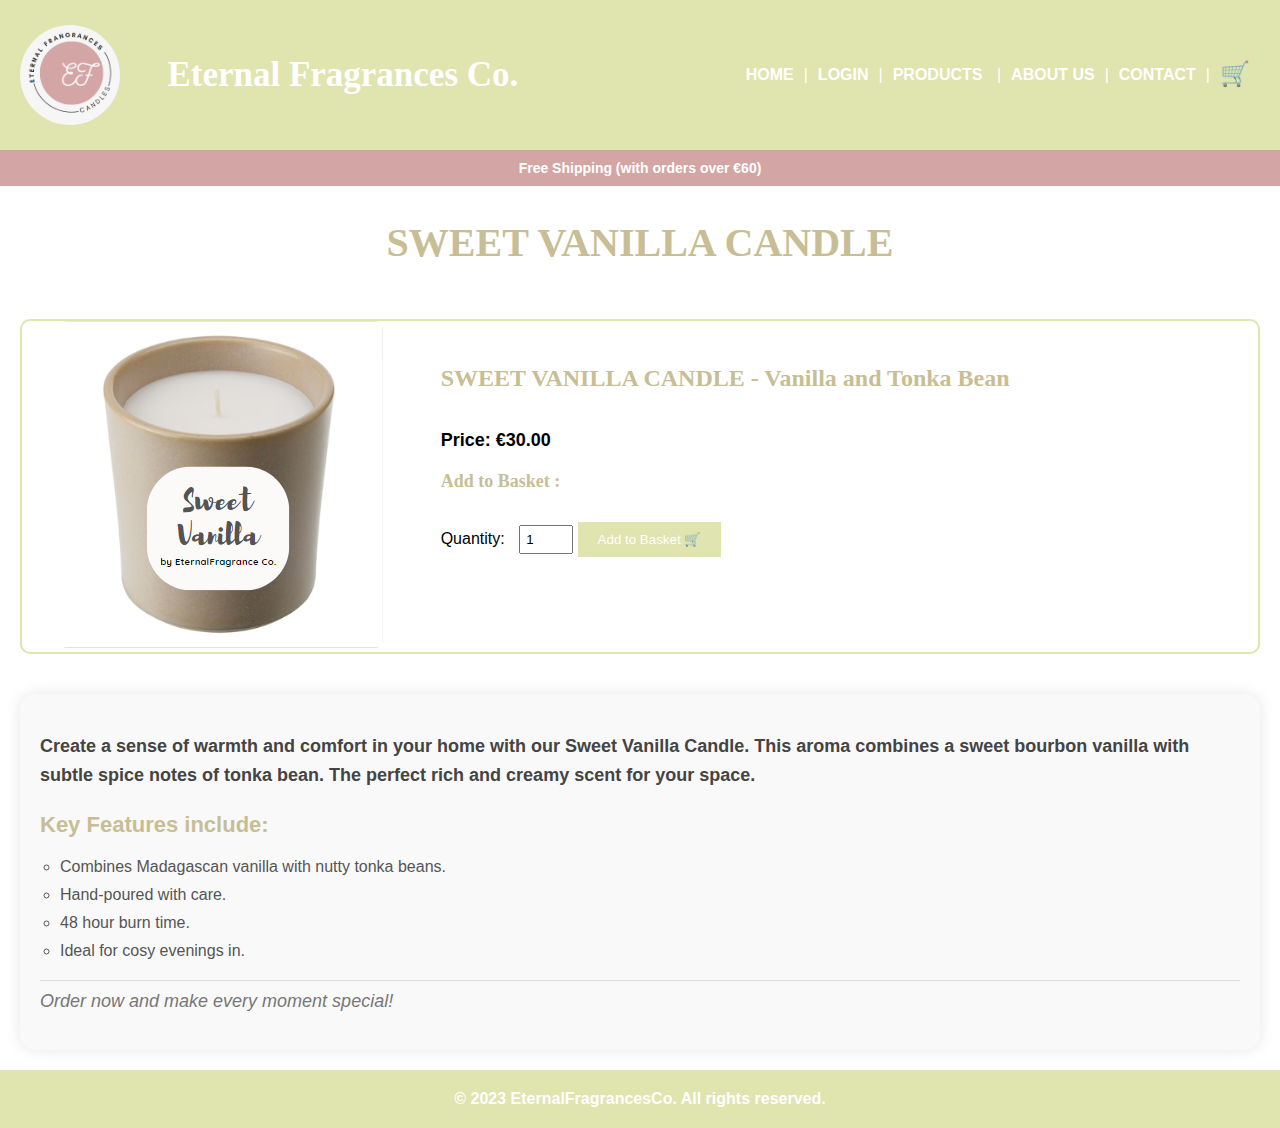
<file: Sweet_Vanilla.html>
<!DOCTYPE html>
<html>
<!-------------------THIS HEADER WILL BE ON EVERY PAGE ---------------------------->
<head>
    <meta charset="UTF-8">
    <meta name="viewport" content="width=device-width, initial-scale=1.0">
	<!-- LINK -->
	<link rel="stylesheet" href="styles.css">
	<!-- LINK -->
    <title>Sweet Vanilla</title>
	
</head>
<body>

<header>
    <div class="logo-container">
		<!-- LINK -->
        <img class= "logo" src="logo.png" alt="Company Logo">
		<!-- LINK -->
    </div>
	<p class= "company_name">Eternal Fragrances Co.</p>
    <nav>
        <ul>
			<!-- LINKS -->
            <li><a href="index.html">Home</a></li>
			<li><a href="login.html">Login</a></li>
            <li>
				<a href="products.html">Products</a>
				<ul>
                    <li><a href="Holiday_Spice.html">Holiday Spice</a></li>
                    <li><a href="Cotton_Cloud.html">Cotton Cloud</a></li>
                    <li><a href="Forest_Fern.html">Forest Fern</a></li>
                    <li><a href="Sweet_Vanilla.html">Sweet Vanilla</a></li>
                </ul>
			</li>
            <li><a href="about_us.html">About Us</a></li>
            <li><a href="contact.html">Contact</a></li>
			<li id="basket"><a href="basket.html">&#128722;</a></li>
			<!-- LINKS -->
        </ul>
	</nav>
</header>

<h1> Free Shipping (with orders over €60)</h1>


<!----------------IMAGE OF CANDLE AND ADD TO BASKET OPTION ----------------->
<h2>SWEET VANILLA CANDLE</h2>
<section id="candle-name">
		<div class="product_photo">
			<!--LINK -->
			<img class="product_image" src="sweet_vanilla.png" alt="Sweet Vanilla Candle Image">
			<!--LINK -->
		</div>
		<div class="product_details">
			<h3>SWEET VANILLA CANDLE - Vanilla and Tonka Bean</h3>
			<p> Price: €30.00</p>
			<div class="add-to-basket">
				<h3>Add to Basket : </h3>
				<label for="quantity">Quantity:</label>
				<input type="number" id="quantity" name="quantity" value="1" min="1">
				<button onclick="addToBasketSweetVanilla()">Add to Basket &#128722;</button>
			</div>
		</div>
</section>

<!----------------------DESCRIPTION OF CANDLE ------------------------->
<section id="candle-description">
        <p class= "main-description">Create a sense of warmth and comfort in your home with our Sweet Vanilla Candle. This aroma combines a sweet bourbon vanilla with subtle spice notes of tonka bean. The perfect rich and creamy scent for your space.</p>
        <p class= "features">Key Features include:</p>
        <ul>
            <li>Combines Madagascan vanilla with nutty tonka beans.</li>
            <li>Hand-poured with care.</li>
            <li>48 hour burn time.</li>
            <li>Ideal for cosy evenings in.</li>
        </ul>
        <p class= "final-sentence"> Order now and make every moment special!</p>
</section>
	
<!---------------------------THIS FOOTER WILL BE ON EVERY PAGE --------------------------->
<footer>
        <p>&copy; 2023 EternalFragrancesCo. All rights reserved.</p>
</footer>
 <!------------------------THIS FOOTER WILL BE ON EVERY PAGE ------------------------------->

<!----------------------------------------------- JAVASCRIPT LINK------------------------------------------------>
 
 <script src="script.js"></script>
<!-------------------------------------------------------------------------------------------------------------------->
</body>

</html>
</file>
<file: styles.css>
/* ------------------------------THIS STYLING SECTION WILL APPLY TO ALL HTML PAGES------------------------------- */
body {
    margin: 0;
    padding: 0;
    font-family: Arial, sans-serif;
	background-color: #ffffff;
	display: flex;
    flex-direction: column;
    min-height: 100vh;
}

/* ---------------header styling: logo and company name------------------- */
header {
    background-color: #E0E4AE; /* Set your desired background color */
    padding: 20px;
    display: flex;
    justify-content: space-between;
    align-items: center;
    box-shadow: 0 2px 5px rgba(0, 0, 0, 0.1);
}

.logo-container {
    width: 100px; /*  width for the round logo container */
    height: 100px; /* height for the round logo container */
    overflow: hidden;
    border-radius: 50%; /* Creates a rounded shape */
    margin-right: 10px; 
}

.logo {
    width: 100%; /* Makes the logo fill the container */
    height: auto; 
    display: block;
}

.company_name {
    font-size: 35px;
    font-family: Garamond, serif;
	color: #ffffff;
	margin-left: -150px;
	font-weight: bold;
}

/*--------------------------drop down menu styling ----------------------------*/
nav ul {
    list-style: none;
    display: flex;
}

nav ul li {
    margin-right: 10px;
    font-size: 16px;
    white-space: nowrap;
    position: relative; /* positioning the dropdown */
}

nav ul li#basket {
    font-size: 24px;
    line-height: 15px;
}

nav ul li::after {  
    content: "\007C";  /*Add seperator lines inbetween link items */
    margin-left: 10px;
    color: #ffffff;
}

nav ul li#basket::after {
    content: "";
    margin-left: 0;
}

nav ul li a {
    text-decoration: none;
    text-transform: uppercase;
    color: #ffffff;
    font-weight: bold;
    transition: color 0.3s ease-in-out;
}

nav ul li a:hover {
    color: #d4a5a5;
}

nav ul ul {					/*Styling for the dropdown of candles from the product link item */
    display: none;
    position: absolute;
    background-color: #e4e7b8;
	padding-left: 15px;
}

nav ul li:hover > ul {
    display: block;
}

nav ul ul li {
    text-align: left;
    border-bottom: 2px solid #fff;
}

nav ul ul li::after {
    content: "";  /* Remove seperator lines from nested link items */
}

nav ul ul li a {
    color: #fff;
    padding: 10px;
    display: block;
    transition: background-color 0.3s ease-in-out, color 0.3s ease-in-out;
}

nav ul ul li a:hover {
    color: #d4a5a5;
}

nav ul ul li:last-child {
    border-bottom: none;
}

/*----------------------------- footer styling --------------------------------- */
footer {
	margin-top: auto;
    background-color: #E0E4AE;
    padding: 20px;
    text-align: center;
}

footer p {
    margin: 0;
    color: #ffffff;
    font-size: 16px;
	font-weight: bold;
}
/*---------------------------------------------THIS STYLING SECTION APPLIES TO THE HOMEPAGE------------------------------------------ */
.banner-photo {
	height: 280px;
}

.home-heading {
	font-family: Garamond, serif;
	text-align: center;
	font-size: 40px;
	color: #C7BE95;
	padding: 30px;	
}

.home-heading a {
	color: #C7BE95;
}

.popular-questions {
	color: #707070;
	font-size: 25px;
	text-transform: uppercase;
	text-align: center;
	margin: 20px;
}

h2 a {
	color: #C7BE95;
}

hr {
	width: 100px;
	height: 2px;
	background-color: #707070;
	margin-bottom: 10px;
}
/*---------------------------------------------THIS STYLING SECTION APPLIES TO THE LOGIN HTML PAGE----------------------------------- */

/* Style for the login section */
.login-section {
    background-color: #ffffff;
    padding: 40px 0;
}

/* Style for the login container */
.login-container {
    max-width: 400px;
    margin: 0 auto;
    background-color: #E0E4AE;
    padding: 20px;
    border-radius: 8px;
    box-shadow: 0 0 10px rgba(0, 0, 0, 0.1);
}

/* Style for the login heading */
.login-heading {
    color: #C7BE95;
    font-family: 'Garamond', serif;
    text-align: center;
    margin-bottom: 20px;
}

/* Style for the form groups */
.form-group {
    margin-bottom: 20px;
}

/* Style for labels */
.form-group label {
    display: block;
    margin-bottom: 8px;
    color: #333;
    font-weight: bold;
}

/* Style for input fields */
.login-form input {
    width: 95%;
    padding: 10px;
    border: 1px solid #ccc;
    border-radius: 5px;
    font-size: 16px;
}

/* Style for login buttons */
.login-button {
    background-color: #C7BE95;
    color: #fff;
    padding: 10px;
    border: none;
    border-radius: 5px;
    cursor: pointer;
    width: 100%;
    font-size: 16px;
    transition: background-color 0.3s;
}

.login-button:hover {
    background-color: #A69E77;
}

/* Style for switch form link */
.switch-form-link {
    color: #000000;
    cursor: pointer;
    text-align: center;
    font-size: 14px;
	text-decoration: underline;
}

/* Style for switch form link on hover */
.switch-form-link:hover {
    font-weight: bold;
}
/*---------------------------------------------THIS STYLING SECTION APPLIES TO THE PRODUCTS HTML PAGE-------------------------------- */

/* -------------------------- free shipping styling -----------------------*/ 
h1 {
	font-size: 14px;
	color: #ffffff;
	text-align: center;
	background-color: #d4a5a5;
	margin: 0;
	padding: 10px 10px;
}

/* ---------------------CANDLES heading styling----------------------------*/
h2 {
	font-family: Garamond, serif;
	text-align: center;
	font-size: 40px;
	color: #C7BE95;
}

/*------------------------- Product display styling ------------------------- */
.product-container {
    display: flex;
    flex-wrap: wrap;
    justify-content: center;
}

.product {
	width: 35%;
    margin: 20px;
    text-align: center;
	transition: filter 0.3s ease-in-out; /* Smooth color transition */
}

.product:hover {
    filter: brightness(80%); /* Darken the image when hovered on */
}

.product h2 {
    font-family: 'Garamond', serif; /* Use a specific font family */
    font-size: 24px; /* Set the font size */
    margin-top: 10px; /* Add some top margin for spacing */
    color: #C7BE95; /* Set the text color */
}



.product a {
	text-decoration: none; /* Remove underline from links */
    color: #C7BE95; /* Set the text color for links */
}




/*---------------------------------------------THIS STYLING SECTION APPLIES TO CANDLE DESCRIPTION PAGES-------------------------- */
#candle-name {
    display: flex;
    border: 2px solid #E0E4AE;
    border-radius: 10px;
    overflow: hidden;
    margin: 20px;
}

h3 {
	font-family: Garamond, serif;
	font-size: 40px;
	color: #C7BE95;
	padding-bottom: 20px;
}

.product_photo {
    flex: 1;
    text-align: center;
}

.product_image {
    max-width: 100%;
    height: auto;
    border-radius: 8px;
}

.product_details {
    flex: 2;
    padding: 20px;
}

.product_details h3 {
    font-size: 24px;
    margin-bottom: 10px;
}

.product_details p {
    font-weight: bold;
    font-size: 18px;
}

.add-to-basket {
    margin-top: 20px;
}

.add-to-basket h3 {
    font-size: 18px;
}

label {
    margin-right: 10px;
}

input {
    width: 40px;
    padding: 5px;
}

button {
    background-color: #E0E4AE;
    color: #ffffff;
    border: none;
    padding: 10px 20px;
    cursor: pointer;
}

button:hover {
    background-color: #C7BE95;
}

/*------------------------------------------- description of candle styling ----------------------------------*/
#candle-description {
    margin: 20px;
    padding: 20px;
    background-color: #f9f9f9;
    border-radius: 15px; /* round edges*/
    box-shadow: 0 0 15px rgba(0, 0, 0, 0.1);
}

.main-description {
    font-size: 18px;
	font-weight: bold;
    line-height: 1.6;
    color: #444444;
    margin-bottom: 20px;
}


.features {
    font-size: 22px;
    font-weight: bold;
    color: #C7BE95;
    margin-bottom: 15px;
}

#candle-description ul {
    list-style: circle;
    padding: 0;
    margin: 20px;
}

#candle-description ul li {
    font-size: 16px;
    color: #555555;
    margin-bottom: 10px;
}

.final-sentence {
    font-size: 18px;
    font-style: italic;
    color: #777777;
    margin-top: 20px;
    border-top: 1px solid #ddd;
    padding-top: 10px;
}

/*---------------------------------------------THIS STYLING SECTION APPLIES TO THE ABOUT US PAGE------------------------------------- */

.about-details {
    margin: 40px;
}

.about-details h2 {
    font-family: 'Garamond', serif;
    font-size: 30px;
    color: #C7BE95;
    text-align: center;
}

.about-details p {
    font-size: 18px;
    color: #555555;
    line-height: 1.6;
    text-align: center;
}

.about-hr{
	width: 100px;
	height: 2px;
	background-color: #C7BE95;
	color: #C7BE95;
	margin-bottom: 10px;
}

.row {
    display: flex;
    flex-wrap: wrap;
    justify-content: space-around;
}

.column {
    flex: 0 0 30%;
    margin: 20px;
    border: 2px solid #E0E4AE;
    border-radius: 10px;
    overflow: hidden;
    transition: transform 0.3s;
}

.column h4 {
	text-align: center;
}

.column:hover {
    transform: scale(1.05);
}

.team-picture {
    width: 100%;
    height: auto;
    border-bottom: 2px solid #E0E4AE;
}

.column figcaption {
    text-justify: inter-word;
	width: 95%;
    font-size: 18px;
    color: #333333;
    padding: 10px;
}

/*---------------------------------------------THIS STYLING SECTION APPLIES TO THE CONTACT US PAGE----------------------------------- */

.container {
	width: 70%;
    margin: 20px auto;
    padding: 20px;
    background-color: #E0E4AE;
    border-radius: 8px;
    box-shadow: 0 0 10px rgba(0, 0, 0, 0.1);
}


.form-boxes {
    margin-bottom: 20px;
}

.form-boxes label {
    display: block;
    margin-bottom: 8px;
    font-weight: bold;
    color: #333;
}

.form-boxes input {
    width: 800px; 
    padding: 15px;
    border: 1px solid #ccc;
    border-radius: 8px;
    font-size: 16px;
}

.form-control {
    width: 100%;
    padding: 15px;
    border: 1px solid #ccc;
    border-radius: 8px;
    font-size: 16px; 
}

button.form-submit {
    background-color: #C7BE95;
    color: #fff;
    padding: 15px;
    border: none;
    border-radius: 8px;
    cursor: pointer;
    transition: background-color 0.3s;
    font-size: 16px; 
}

button.form-submit:hover {
    background-color: #A69E77;
}


/*---------------------------------------------THIS STYLING SECTION APPLIES TO THE SHOPPING BASKET PAGE------------------------------ */

#basket-container {
    display: flex;
	flex-wrap: wrap;
    justify-content: space-between;
    margin: 20px;
}

#basket-items {
    flex: 1;
}

#subtotal {
    margin-top: 10px; /* Move to the right by pushing it to the end of the container */
	text-transform: uppercase;
	font-size: 20px;
}

#basket-actions {
    flex-shrink: 0;
    margin-left: 20px;
}

#basket-actions button {
	background-color: #d4a5a5;
    color: #ffffff;
	font-weight: bold;
	text-transform: uppercase;
    border: 2px solid black;
    padding: 20px 20px;
    cursor: pointer;
    margin-top: 5px;
}


.view-products {
	font-size: 35px;
    font-family: Garamond, serif;
	margin-right: 400px;
}

.basket-item {
    border: 4px solid #E0E4AE;
    border-radius: 10px;
    overflow: hidden;
    margin-bottom: 10px;
    padding: 10px;
}

.basket-item button {
    background-color: #E0E4AE;
	text-transform: uppercase; 
    color: #000000;
    border: 2px solid black;
    padding: 5px 10px;
    cursor: pointer;
    
}

.basket-item button:hover {
    background-color: #C7BE95;
}

.basket-actions button {
	
}


/*---------------------------------------------THIS STYLING SECTION APPLIES TO THE CHECKOUT PAGE------------------------------ */
     
main {
    justify-content: center; 
}

#checkout-container {
    width: 1200px;
    margin: 20px auto; /* Center the container */
}

#checkout-summary {
    background-color: #F5F5F5; /* Set a white background for the order summary */
    border: 1px solid #ccc;
    padding: 20px;
    box-shadow: 0 0 10px rgba(0, 0, 0, 0.1);
}

#checkout-summary h3 {
    color: #333333; /* Order Summary heading colour */
}

#checkout-summary ul {
    list-style: circle; /*make the bullet points round */
    margin-left: 0;
}

#checkout-summary li {
    margin-bottom: 10px;  /*Add space between the listed products in the order summary */
}

#checkout-summary button {
    background-color: #d4a5a5;    /*pay now button styling*/
    color: #ffffff;
    font-weight: bold;
    border: 2px solid #000000;
    padding: 10px 20px;
    cursor: pointer;
    text-transform: uppercase;
    transition: background-color 0.3s;
}

#checkout-summary button:hover {
    background-color: #C7BE95;  /*change colour of the pay now button */
}

.checkout-form {
    background-color: #ffffff; 
    border: 1px solid #ccc;	/* border of the forms */
    box-shadow: 0 0 10px rgba(0, 0, 0, 0.1);
    margin-bottom: 20px;
}

.checkout-form h4 {
    color: #333333; /* colour of the form headings */
}

.checkout-form label {	/* styling of labels for input boxes and checkbox*/
    color: #555555;	
	font-weight: bold;
}

#payment-details input {
	width: 20%;		/* sizing of payment details input boxes */
}


#address-details input,
#billing-address input,
#address-details textarea,
#billing-address textarea {
	width: 95%;	/* sizing of billing and regular address input boxes */
    padding: 30px; 
    margin-bottom: 20px;
	margin-right: 20px;
}

#payment-details,		
#address-details,
#billing-address {
    padding: 30px; 
    box-sizing: border-box;
}

#same-billing-address {
	padding: 30px;
}


#same-billing-address label {  /*checkbox label styling */
	font-weight: bold;
	font-style: italic;	
}

input[type="checkbox"] {
    transform: scale(2.5); /* make the checkbox larger */
}
</file>
